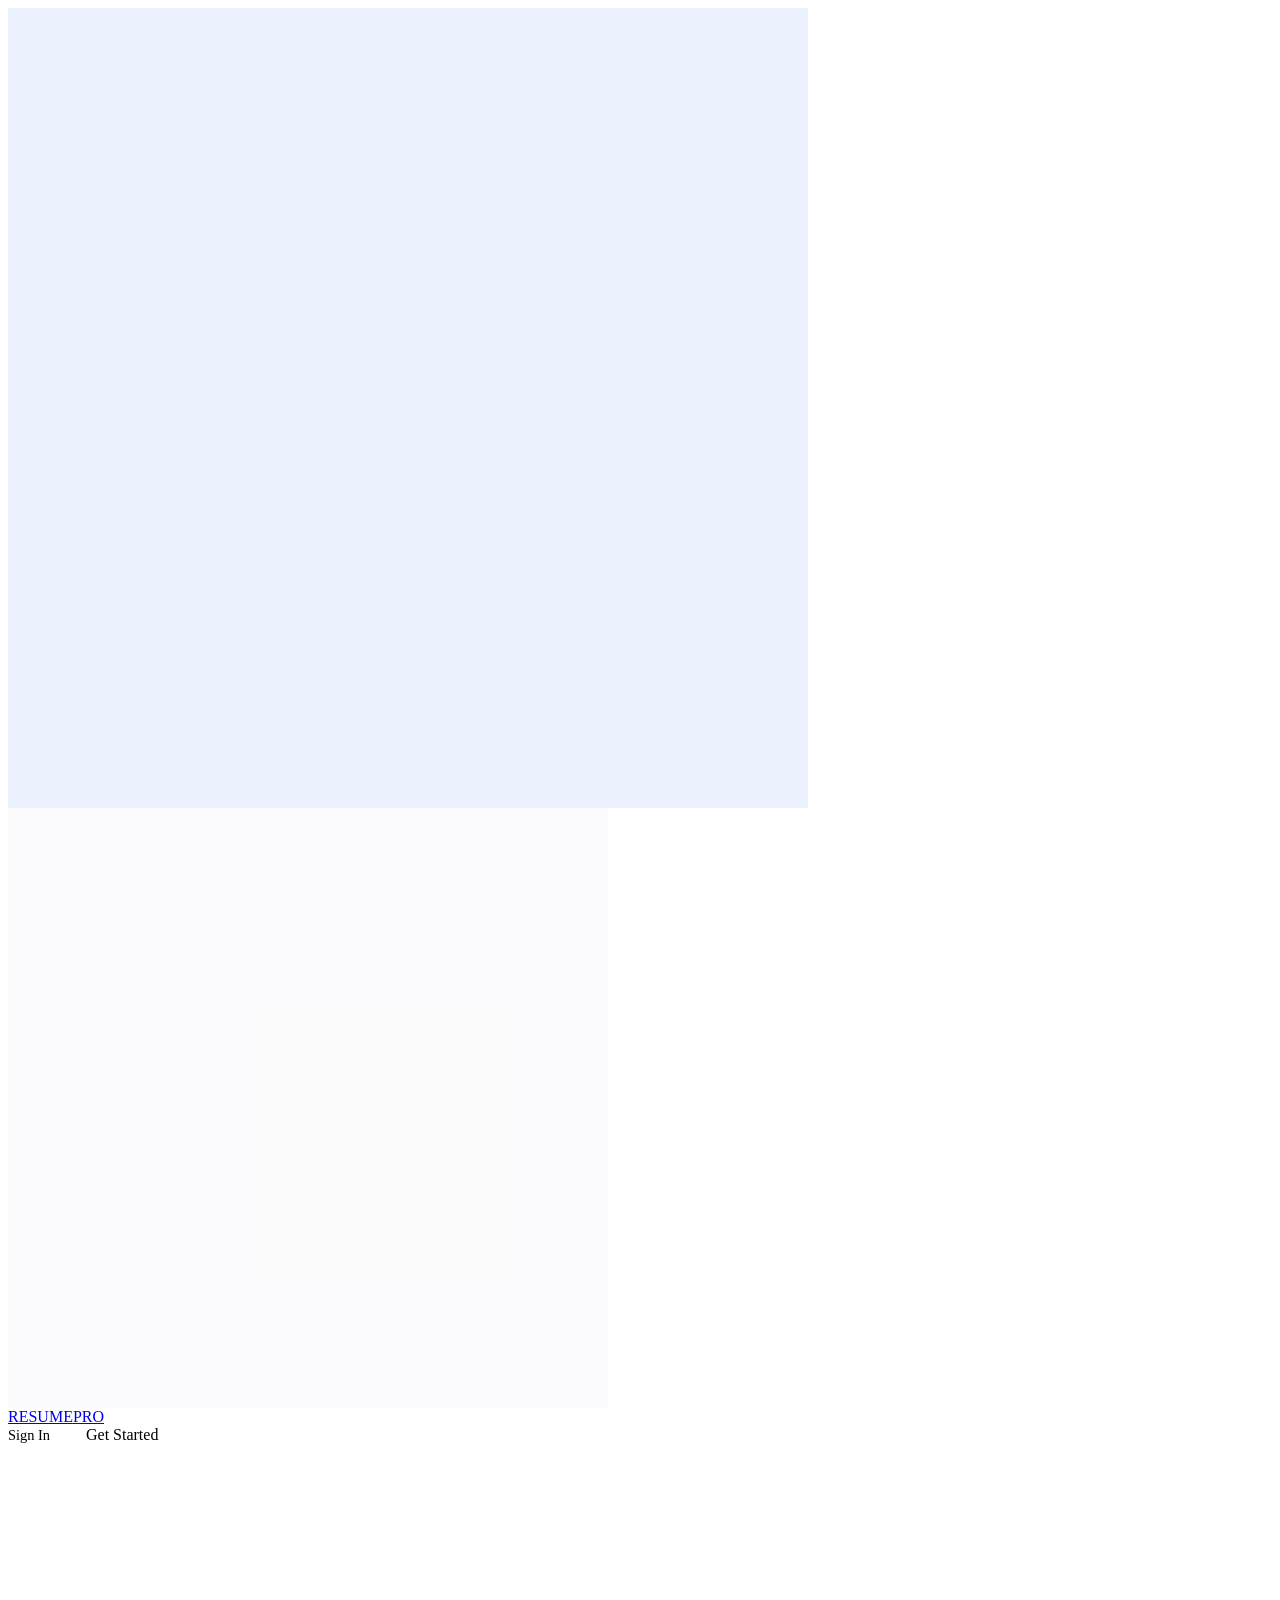
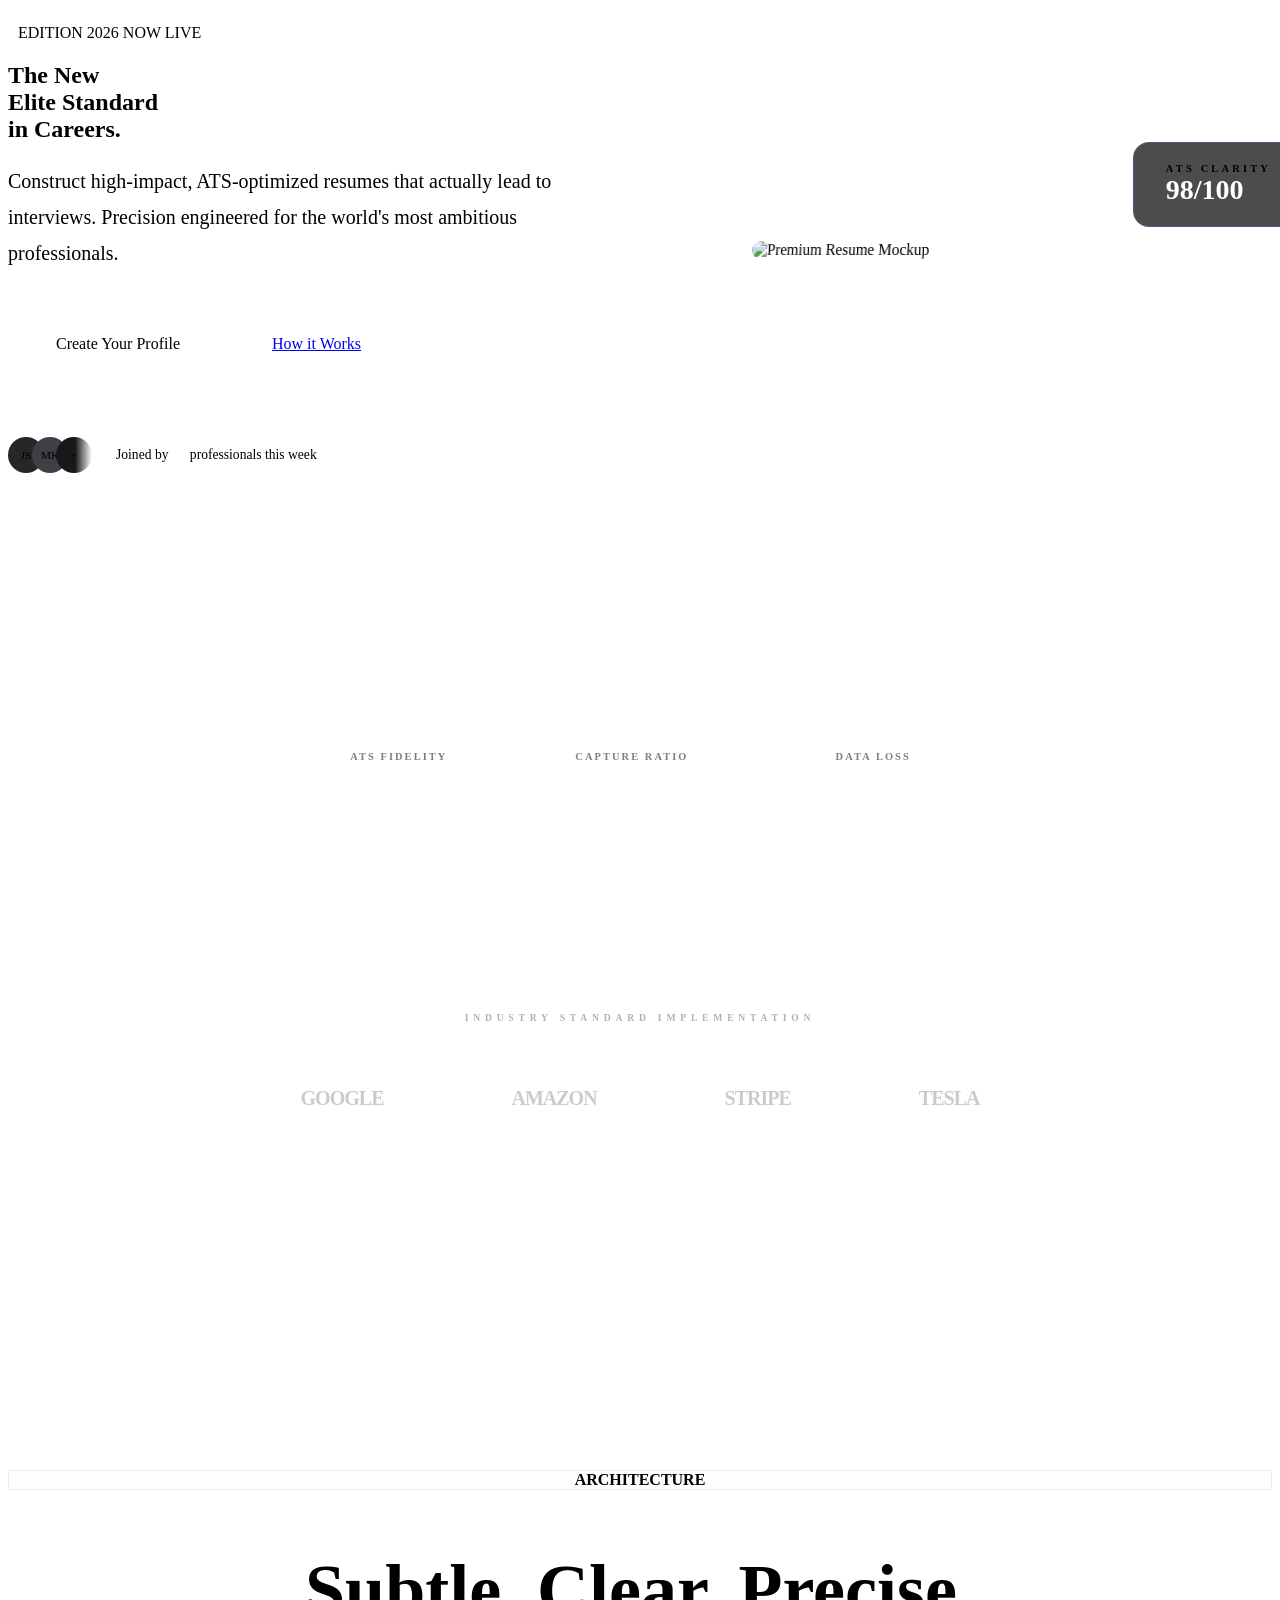
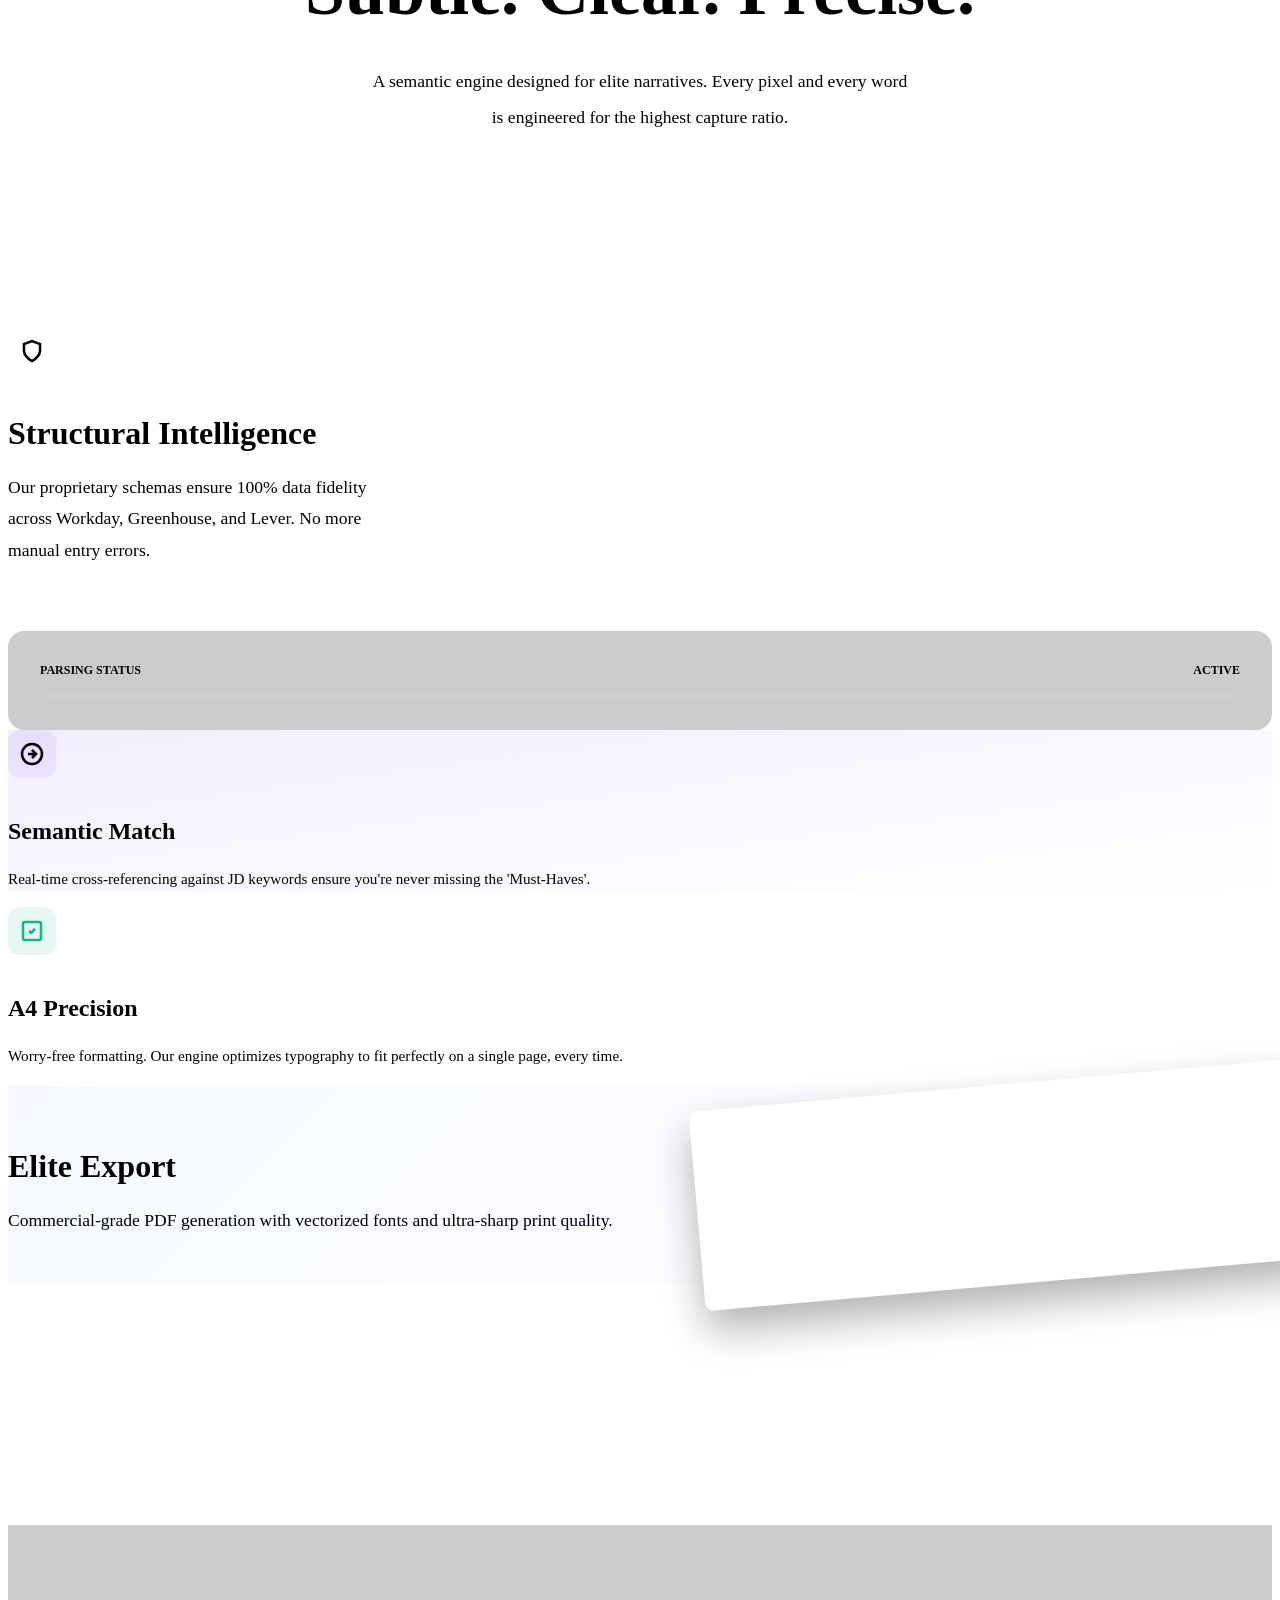
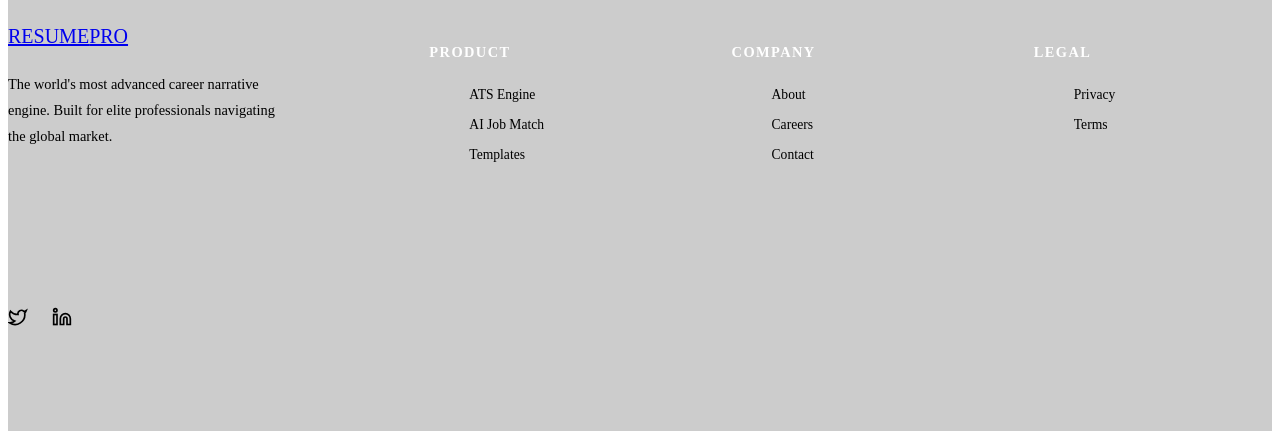
<file: target/classes/templates/index.html>
<!DOCTYPE html>
<html xmlns:th="http://www.thymeleaf.org">
<head>
    <title>ResumePRO | The New Standard for Career Narrative</title>
    <meta name="viewport" content="width=device-width, initial-scale=1.0">
    <link rel="stylesheet" th:href="@{/css/style.css}">
</head>
<body>
    <!-- Ultimate Subtlety Mesh -->
    <div class="mesh-glow">
        <div class="blob" style="width: 800px; height: 800px; background: rgba(59, 130, 246, 0.1); top: -20%; left: -10%;"></div>
        <div class="blob" style="width: 600px; height: 600px; background: rgba(148, 163, 184, 0.05); bottom: -10%; right: -10%;"></div>
    </div>

    <nav class="navbar glass">
        <div class="nav-content">
            <a href="/" class="logo">RESUME<span>PRO</span></a>
            <div class="nav-links">
                <a th:href="@{/login}" style="color: var(--text-secondary); text-decoration: none; font-size: 0.9rem; font-weight: 500; margin-right: 2rem; transition: color 0.2s;" onmouseover="this.style.color='white'" onmouseout="this.style.color='var(--text-secondary)'">Sign In</a>
                <a th:href="@{/signup}" class="btn btn-primary btn-sm">Get Started</a>
            </div>
        </div>
    </nav>

    <main>
        <!-- Hero Section -->
        <section class="container" style="padding-top: 180px; padding-bottom: 100px; display: grid; grid-template-columns: 1.1fr 0.9fr; gap: 6rem; align-items: center;">
            <div class="animate-fade-up">
                <div class="glass-pill">
                    <span style="display:inline-block; width: 6px; height: 6px; background: var(--primary); border-radius: 50%; box-shadow: 0 0 10px var(--primary);"></span>
                    EDITION 2026 NOW LIVE
                </div>
                <h1 class="display-text">The New <br><span class="gradient-text">Elite Standard</span> <br>in Careers.</h1>
                <p style="color: var(--text-secondary); font-size: 1.25rem; max-width: 580px; margin-bottom: 4rem; line-height: 1.8; font-weight: 400;">
                    Construct high-impact, ATS-optimized resumes that actually lead to interviews. Precision engineered for the world's most ambitious professionals.
                </p>
                <div class="hero-buttons">
                    <a th:href="@{/signup}" class="btn btn-primary" style="padding: 1.25rem 3rem; font-size: 1rem; border-radius: 12px;">Create Your Profile</a>
                    <a href="#features" class="btn btn-secondary" style="padding: 1.25rem 2.5rem; border-radius: 12px; background: rgba(255,255,255,0.03);">How it Works</a>
                </div>
                
                <div style="margin-top: 5rem; display: flex; align-items: center; gap: 1.5rem;">
                    <div style="display: flex; -webkit-mask-image: linear-gradient(to right, black 80%, transparent); mask-image: linear-gradient(to right, black 80%, transparent);">
                        <!-- Avatar Stack -->
                        <div style="width: 36px; height: 36px; border-radius: 50%; background: #27272a; border: 2px solid var(--bg-dark); display: flex; align-items: center; justify-content: center; font-size: 0.7rem;">JS</div>
                        <div style="width: 36px; height: 36px; border-radius: 50%; background: #3f3f46; border: 2px solid var(--bg-dark); margin-left: -12px; display: flex; align-items: center; justify-content: center; font-size: 0.7rem;">MK</div>
                        <div style="width: 36px; height: 36px; border-radius: 50%; background: #18181b; border: 2px solid var(--bg-dark); margin-left: -12px; display: flex; align-items: center; justify-content: center; font-size: 0.7rem;">+</div>
                    </div>
                    <p style="font-size: 0.85rem; color: var(--text-secondary); font-weight: 500;">Joined by <span style="color: white; font-weight: 700;">2+</span> professionals this week</p>
                </div>
            </div>

            <div style="flex: 1; position: relative; perspective: 2000px;">
                <img th:src="@{/images/hero-mockup-v1.png}" alt="Premium Resume Mockup" class="animate-float" style="width: 100%; border-radius: 24px; box-shadow: 0 40px 100px -40px rgba(0,0,0,0.8); transform: rotateY(-15deg) rotateX(10deg); filter: contrast(1.1) brightness(0.95);">
                
                <!-- Floating Badge (High Contrast) -->
                <div class="glass animate-fade-up" style="position: absolute; bottom: 2rem; right: -2rem; padding: 1.25rem 2rem; border-radius: 16px; border: 1px solid rgba(59, 130, 246, 0.3); background: rgba(0, 0, 0, 0.7); backdrop-filter: blur(20px);">
                    <div style="font-size: 0.65rem; color: var(--primary); font-weight: 800; text-transform: uppercase; letter-spacing: 0.2rem;">ATS CLARITY</div>
                    <div style="font-size: 1.75rem; font-weight: 900; color: #fff; font-family: 'Outfit';">98/100</div>
                </div>
            </div>
        </section>

        <!-- High-Impact Statement -->
        <section style="padding: 120px 0; text-align: center;">
            <div class="container" style="display: flex; justify-content: center; gap: 8rem; opacity: 0.5;">
                <div style="text-align: center;">
                    <div style="font-family: 'Outfit'; font-weight: 800; font-size: 2.5rem; color: #fff;">98%</div>
                    <div style="font-size: 0.65rem; color: var(--text-secondary); margin-top: 0.5rem; letter-spacing: 0.2em; font-weight: 800;">ATS FIDELITY</div>
                </div>
                <div style="text-align: center;">
                    <div style="font-family: 'Outfit'; font-weight: 800; font-size: 2.5rem; color: #fff;">10X</div>
                    <div style="font-size: 0.65rem; color: var(--text-secondary); margin-top: 0.5rem; letter-spacing: 0.2em; font-weight: 800;">CAPTURE RATIO</div>
                </div>
                <div style="text-align: center;">
                    <div style="font-family: 'Outfit'; font-weight: 800; font-size: 2.5rem; color: #fff;">ZERO</div>
                    <div style="font-size: 0.65rem; color: var(--text-secondary); margin-top: 0.5rem; letter-spacing: 0.2em; font-weight: 800;">DATA LOSS</div>
                </div>
            </div>
        </section>

        <!-- Brand Trust Bar -->
        <section style="padding: 120px 0; overflow: hidden;">
            <div class="container" style="display: flex; flex-direction: column; align-items: center;">
                <p style="font-size: 0.6rem; color: var(--text-secondary); text-transform: uppercase; letter-spacing: 0.5em; margin-bottom: 4rem; font-weight: 800; opacity: 0.3;">Industry Standard Implementation</p>
                <div style="display: flex; gap: 8rem; align-items: center; justify-content: center; opacity: 0.2; filter: grayscale(1);">
                    <div style="font-family: 'Outfit'; font-size: 1.25rem; font-weight: 800; letter-spacing: -0.05em;">GOOGLE</div>
                    <div style="font-family: 'Outfit'; font-size: 1.25rem; font-weight: 800; letter-spacing: -0.05em;">AMAZON</div>
                    <div style="font-family: 'Outfit'; font-size: 1.25rem; font-weight: 800; letter-spacing: -0.05em;">STRIPE</div>
                    <div style="font-family: 'Outfit'; font-size: 1.25rem; font-weight: 800; letter-spacing: -0.05em;">TESLA</div>
                </div>
            </div>
        </section>

        <!-- Bento Specs Section -->
        <section id="features" class="container" style="padding: 240px 0;">
            <div style="text-align: center; margin-bottom: 12rem;">
                <div class="glass-pill" style="margin-bottom: 2rem; background: rgba(59, 130, 246, 0.02); color: var(--primary); font-weight: 800; border: 1px solid rgba(59, 130, 246, 0.1);">ARCHITECTURE</div>
                <h2 style="font-family: 'Outfit'; font-size: 4.5rem; margin-bottom: 2rem; font-weight: 800;">Subtle. Clear. Precise.</h2>
                <p style="color: var(--text-secondary); font-size: 1.1rem; max-width: 550px; margin: 0 auto; line-height: 2;">A semantic engine designed for elite narratives. Every pixel and every word is engineered for the highest capture ratio.</p>
            </div>
            
            <div class="bento-grid">
                <!-- Large Item 1 -->
                <div class="bento-item" style="grid-column: span 8; grid-row: span 2;">
                    <div style="width: 48px; height: 48px; background: var(--primary-glow); border-radius: 12px; display: flex; align-items: center; justify-content: center; margin-bottom: 2.5rem; color: var(--primary);">
                        <svg width="24" height="24" viewBox="0 0 24 24" fill="none" stroke="currentColor" stroke-width="2.5"><path d="M12 22s8-4 8-10V5l-8-3-8 3v7c0 6 8 10 8 10z"/></svg>
                    </div>
                    <h3 style="font-family: 'Outfit'; font-size: 2rem; margin-bottom: 1.25rem; font-weight: 800;">Structural Intelligence</h3>
                    <p style="color: var(--text-secondary); line-height: 1.8; font-size: 1.1rem; max-width: 400px;">Our proprietary schemas ensure 100% data fidelity across Workday, Greenhouse, and Lever. No more manual entry errors.</p>
                    <div style="margin-top: 4rem; padding: 2rem; background: rgba(0,0,0,0.2); border-radius: 16px; border: 1px solid var(--border-light);">
                        <div style="display: flex; justify-content: space-between; margin-bottom: 1rem;">
                            <span style="font-size: 0.75rem; color: var(--text-secondary); font-weight: 600;">PARSING STATUS</span>
                            <span style="font-size: 0.75rem; color: var(--success); font-weight: 700;">ACTIVE</span>
                        </div>
                        <div style="height: 4px; background: rgba(255,255,255,0.05); border-radius: 2px;">
                            <div style="width: 100%; height: 100%; background: var(--success); box-shadow: 0 0 10px var(--success);"></div>
                        </div>
                    </div>
                </div>

                <!-- Small Item 1 -->
                <div class="bento-item" style="grid-column: span 4; grid-row: span 2; background: linear-gradient(to bottom right, rgba(139, 92, 246, 0.1), transparent);">
                    <div style="width: 48px; height: 48px; background: rgba(139, 92, 246, 0.1); border-radius: 12px; display: flex; align-items: center; justify-content: center; margin-bottom: 2.5rem; color: var(--accent);">
                        <svg width="24" height="24" viewBox="0 0 24 24" fill="none" stroke="currentColor" stroke-width="2.5"><circle cx="12" cy="12" r="10"/><path d="M12 8l4 4-4 4M8 12h7"/></svg>
                    </div>
                    <h3 style="font-family: 'Outfit'; font-size: 1.5rem; margin-bottom: 1.25rem; font-weight: 800;">Semantic Match</h3>
                    <p style="color: var(--text-secondary); line-height: 1.8; font-size: 0.95rem;">Real-time cross-referencing against JD keywords ensure you're never missing the 'Must-Haves'.</p>
                </div>

                <!-- Small Item 2 -->
                <div class="bento-item" style="grid-column: span 4; grid-row: span 2;">
                    <div style="width: 48px; height: 48px; background: rgba(16, 185, 129, 0.1); border-radius: 12px; display: flex; align-items: center; justify-content: center; margin-bottom: 2.5rem; color: #10b981;">
                        <svg width="24" height="24" viewBox="0 0 24 24" fill="none" stroke="currentColor" stroke-width="2.5"><rect x="3" y="3" width="18" height="18" rx="2"/><path d="M9 12l2 2 4-4"/></svg>
                    </div>
                    <h3 style="font-family: 'Outfit'; font-size: 1.5rem; margin-bottom: 1.25rem; font-weight: 800;">A4 Precision</h3>
                    <p style="color: var(--text-secondary); line-height: 1.8; font-size: 0.95rem;">Worry-free formatting. Our engine optimizes typography to fit perfectly on a single page, every time.</p>
                </div>

                <!-- Large Item 2 -->
                <div class="bento-item" style="grid-column: span 8; grid-row: span 2; background: linear-gradient(135deg, rgba(59, 130, 246, 0.05) 0%, transparent 100%);">
                   <div style="display: flex; gap: 3rem; align-items: center;">
                        <div style="flex: 1;">
                            <h3 style="font-family: 'Outfit'; font-size: 2rem; margin-bottom: 1.25rem; font-weight: 800;">Elite Export</h3>
                            <p style="color: var(--text-secondary); line-height: 1.8; font-size: 1.1rem;">Commercial-grade PDF generation with vectorized fonts and ultra-sharp print quality.</p>
                        </div>
                        <div style="flex: 1; position: relative;">
                            <div style="width: 100%; height: 200px; background: white; border-radius: 8px; box-shadow: 0 20px 40px rgba(0,0,0,0.3); transform: rotate(-5deg); margin-left: 2rem;"></div>
                            <div style="position: absolute; top: 20px; right: -20px; width: 40px; height: 40px; background: var(--primary); border-radius: 50%; display: flex; align-items: center; justify-content: center; color: white; box-shadow: 0 10px 20px var(--primary-glow);">
                                <svg width="20" height="20" viewBox="0 0 24 24" fill="none" stroke="currentColor" stroke-width="2.5"><path d="M21 15v4a2 2 0 0 1-2 2H5a2 2 0 0 1-2-2v-4M7 10l5 5 5-5M12 15V3"/></svg>
                            </div>
                        </div>
                   </div>
                </div>
            </div>
        </section>


        <!-- Footer -->
        <footer style="padding: 100px 0; background: rgba(0,0,0,0.2); border-top: 1px solid var(--border-light);">
            <div class="container" style="display: grid; grid-template-columns: 1.5fr 1fr 1fr 1fr; gap: 4rem;">
                <div>
                    <a href="/" class="logo" style="font-size: 1.25rem;">RESUME<span>PRO</span></a>
                    <p style="color: var(--text-secondary); font-size: 0.9rem; margin-top: 1.5rem; line-height: 1.8; max-width: 280px;">
                        The world's most advanced career narrative engine. Built for elite professionals navigating the global market.
                    </p>
                </div>
                <div>
                    <h4 style="font-family: 'Outfit'; font-size: 0.9rem; color: white; margin-bottom: 1.5rem; text-transform: uppercase; letter-spacing: 0.1em;">Product</h4>
                    <ul style="list-style: none; display: flex; flex-direction: column; gap: 0.75rem;">
                        <li><a href="#" style="color: var(--text-secondary); text-decoration: none; font-size: 0.85rem;">ATS Engine</a></li>
                        <li><a href="#" style="color: var(--text-secondary); text-decoration: none; font-size: 0.85rem;">AI Job Match</a></li>
                        <li><a href="#" style="color: var(--text-secondary); text-decoration: none; font-size: 0.85rem;">Templates</a></li>
                    </ul>
                </div>
                <div>
                    <h4 style="font-family: 'Outfit'; font-size: 0.9rem; color: white; margin-bottom: 1.5rem; text-transform: uppercase; letter-spacing: 0.1em;">Company</h4>
                    <ul style="list-style: none; display: flex; flex-direction: column; gap: 0.75rem;">
                        <li><a href="#" style="color: var(--text-secondary); text-decoration: none; font-size: 0.85rem;">About</a></li>
                        <li><a href="#" style="color: var(--text-secondary); text-decoration: none; font-size: 0.85rem;">Careers</a></li>
                        <li><a href="#" style="color: var(--text-secondary); text-decoration: none; font-size: 0.85rem;">Contact</a></li>
                    </ul>
                </div>
                <div>
                    <h4 style="font-family: 'Outfit'; font-size: 0.9rem; color: white; margin-bottom: 1.5rem; text-transform: uppercase; letter-spacing: 0.1em;">Legal</h4>
                    <ul style="list-style: none; display: flex; flex-direction: column; gap: 0.75rem;">
                        <li><a href="#" style="color: var(--text-secondary); text-decoration: none; font-size: 0.85rem;">Privacy</a></li>
                        <li><a href="#" style="color: var(--text-secondary); text-decoration: none; font-size: 0.85rem;">Terms</a></li>
                    </ul>
                </div>
            </div>
            <div class="container" style="margin-top: 6rem; padding-top: 2rem; border-top: 1px solid var(--border-light); display: flex; justify-content: space-between; align-items: center;">
                <div style="display: flex; gap: 1.5rem;">
                    <a href="#" style="color: var(--text-secondary);"><svg width="20" height="20" viewBox="0 0 24 24" fill="none" stroke="currentColor" stroke-width="2"><path d="M22 4s-.7 2.1-2 3.4c1.6 10-9.4 17.3-18 11.6 2.2.1 4.4-.6 6-2C3 15.5.5 9.6 3 5c2.2 2.6 5.6 4.1 9 4-.9-4.2 4-6.6 7-3.8 1.1 0 3-1.2 3-1.2z"/></svg></a>
                    <a href="#" style="color: var(--text-secondary);"><svg width="20" height="20" viewBox="0 0 24 24" fill="none" stroke="currentColor" stroke-width="2"><path d="M16 8a6 6 0 0 1 6 6v7h-4v-7a2 2 0 0 0-2-2 2 2 0 0 0-2 2v7h-4v-7a6 6 0 0 1 6-6z"/><rect x="2" y="9" width="4" height="12"/><circle cx="4" cy="4" r="2"/></svg></a>
                </div>
            </div>
        </footer>

    <style>
        @media (max-width: 1024px) {
            main section:first-of-type {
                grid-template-columns: 1fr;
                text-align: center;
                padding-top: 100px;
            }
            .display-text { font-size: 3.5rem; }
            main section p { margin: 1.5rem auto; }
            section [style*="justify-content: center"] { gap: 2rem !important; flex-wrap: wrap; }
        }

        .feature-spotlight {
            position: relative;
            overflow: hidden;
            background: rgba(24, 24, 27, 0.4);
        }

        .feature-spotlight::before {
            content: "";
            position: absolute;
            inset: 0;
            background: radial-gradient(800px circle at var(--x) var(--y), rgba(59, 130, 246, 0.1), transparent 40%);
            opacity: 0;
            transition: opacity 0.5s;
            pointer-events: none;
        }

        .feature-spotlight:hover::before {
            opacity: 1;
        }
    </style>

    <script>
        document.querySelectorAll('.bento-item').forEach(item => {
            item.addEventListener('mousemove', e => {
                const rect = item.getBoundingClientRect();
                const x = e.clientX - rect.left;
                const y = e.clientY - rect.top;
                item.style.setProperty('--mouse-x', `${x}px`);
                item.style.setProperty('--mouse-y', `${y}px`);
            });
        });
    </script>
</body>
</html>
</file>
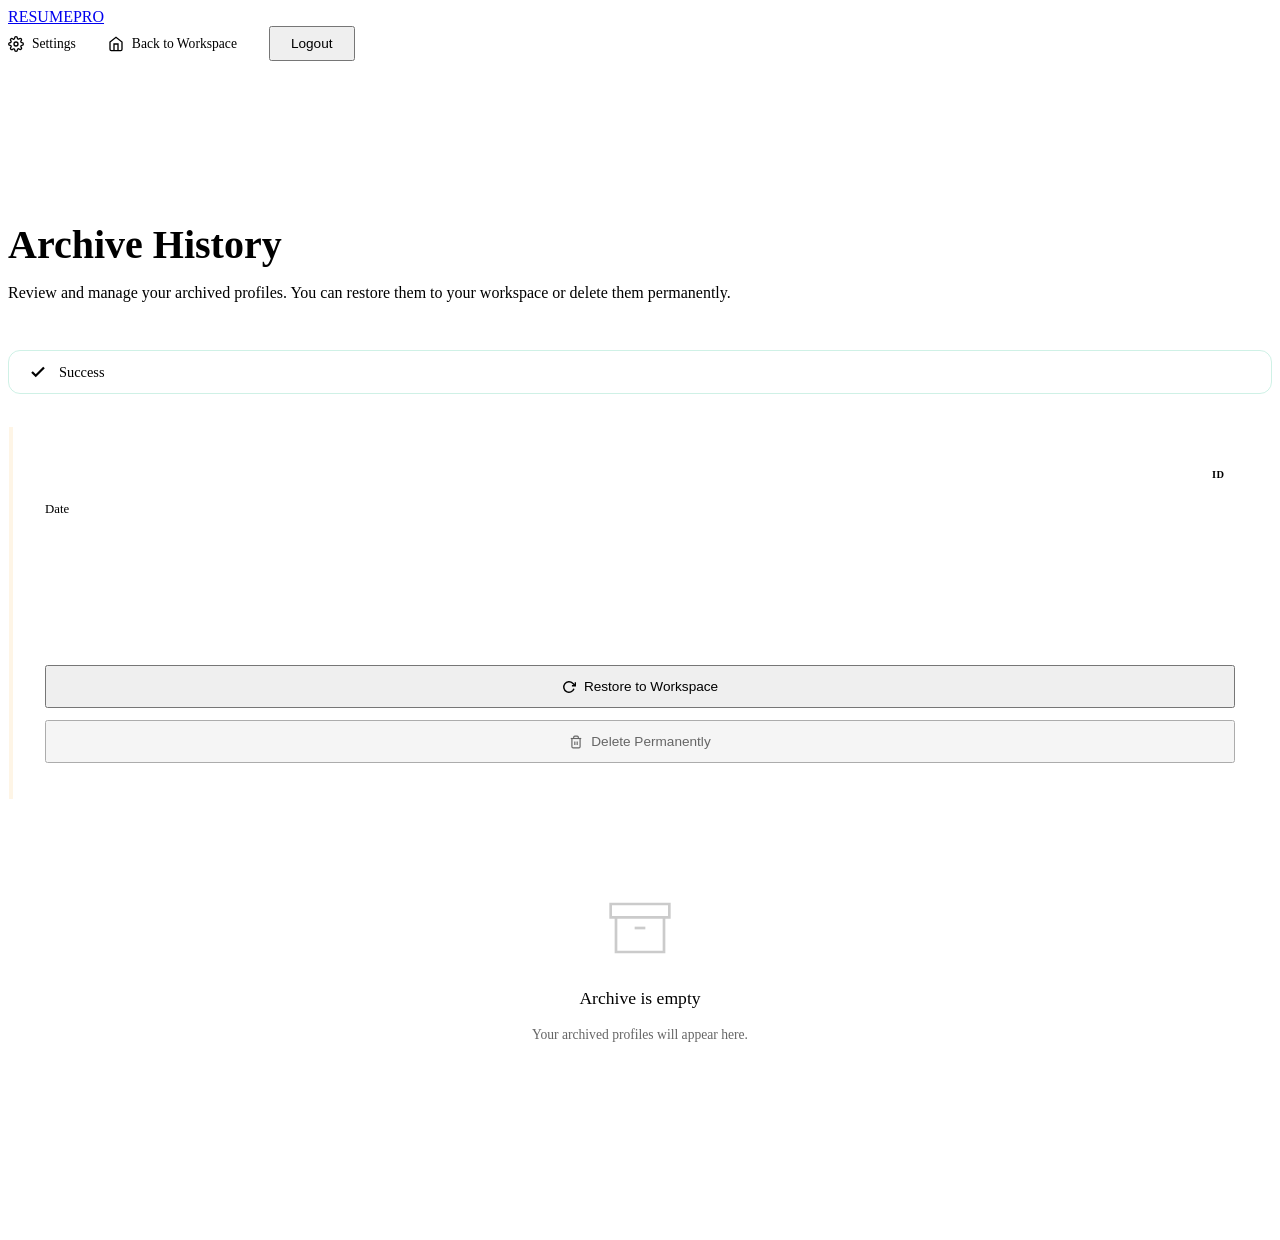
<file: target/classes/templates/archive.html>
<!DOCTYPE html>
<html xmlns:th="http://www.thymeleaf.org">
<head>
    <title>Archive History - ResumePRO</title>
    <meta name="viewport" content="width=device-width, initial-scale=1.0">
    <link rel="stylesheet" th:href="@{/css/style.css}">
</head>
<body class="bg-animate">
    <div class="dot-grid-bg"></div>
    <div class="glow-mesh" style="top: -20%; right: -10%; left: auto; width: 40%; height: 40%;"></div>

    <nav class="navbar glass">
        <div class="nav-content">
            <a href="/" class="logo">RESUME<span>PRO</span></a>
            <div style="display: flex; align-items: center; gap: 2rem;">
                <a href="/dashboard/settings" style="color: var(--text-secondary); text-decoration: none; font-size: 0.85rem; font-weight: 500; display: flex; align-items: center; gap: 0.5rem;">
                    <svg width="16" height="16" viewBox="0 0 24 24" fill="none" stroke="currentColor" stroke-width="2"><circle cx="12" cy="12" r="3"/><path d="M19.4 15a1.65 1.65 0 0 0 .33 1.82l.06.06a2 2 0 0 1 0 2.83 2 2 0 0 1-2.83 0l-.06-.06a1.65 1.65 0 0 0-1.82-.33 1.65 1.65 0 0 0-1 1.51V21a2 2 0 0 1-2 2 2 2 0 0 1-2-2v-.09A1.65 1.65 0 0 0 9 19.4a1.65 1.65 0 0 0-1.82.33l-.06.06a2 2 0 0 1-2.83 0 2 2 0 0 1 0-2.83l.06-.06a1.65 1.65 0 0 0 .33-1.82 1.65 1.65 0 0 0-1.51-1H3a2 2 0 0 1-2-2 2 2 0 0 1 2-2h.09A1.65 1.65 0 0 0 4.6 9a1.65 1.65 0 0 0-.33-1.82l-.06-.06a2 2 0 0 1 0-2.83 2 2 0 0 1 2.83 0l.06.06a1.65 1.65 0 0 0 1.82.33H9a1.65 1.65 0 0 0 1-1.51V3a2 2 0 0 1 2-2 2 2 0 0 1 2 2v.09a1.65 1.65 0 0 0 1 1.51 1.65 1.65 0 0 0 1.82-.33l.06-.06a2 2 0 0 1 2.83 0 2 2 0 0 1 0 2.83l-.06.06a1.65 1.65 0 0 0-.33 1.82V9a1.65 1.65 0 0 0 1.51 1H21a2 2 0 0 1 2 2 2 2 0 0 1-2 2h-.09a1.65 1.65 0 0 0-1.51 1z"/></svg>
                    Settings
                </a>
                <a href="/dashboard" style="color: var(--text-secondary); text-decoration: none; font-size: 0.85rem; font-weight: 500; display: flex; align-items: center; gap: 0.5rem;">
                    <svg width="16" height="16" viewBox="0 0 24 24" fill="none" stroke="currentColor" stroke-width="2"><path d="M3 9l9-7 9 7v11a2 2 0 0 1-2 2H5a2 2 0 0 1-2-2z"/><polyline points="9 22 9 12 15 12 15 22"/></svg>
                    Back to Workspace
                </a>
                <form th:action="@{/logout}" method="post" style="display: inline;">
                    <button type="submit" class="btn btn-secondary" style="padding: 0.5rem 1.25rem; font-size: 0.85rem;">Logout</button>
                </form>
            </div>
        </div>
    </nav>

    <main class="container" style="padding-bottom: 5rem; margin-top: 10rem;">
        <div class="animate-fade-up">
            <h1 style="font-size: 2.5rem; font-family: 'Outfit'; margin-bottom: 1rem;">Archive History</h1>
            <p style="color: var(--text-secondary); margin-bottom: 3rem;">Review and manage your archived profiles. You can restore them to your workspace or delete them permanently.</p>
        </div>

        <div th:if="${success}" class="animate-fade-up" style="margin-bottom: 2rem;">
            <div class="badge badge-success" style="padding: 0.75rem 1.25rem; display: flex; align-items: center; gap: 0.75rem; border: 1px solid rgba(16, 185, 129, 0.2); border-radius: 12px; font-size: 0.9rem;">
                <svg width="18" height="18" viewBox="0 0 24 24" fill="none" stroke="currentColor" stroke-width="3"><polyline points="20 6 9 17 4 12"/></svg>
                <span th:text="${success}">Success</span>
            </div>
        </div>

        <div class="dashboard-grid animate-fade-up">
            <div th:each="resume : ${archivedResumes}" class="glass-card animate-fade-up" style="padding: 2.25rem; display: flex; flex-direction: column; justify-content: space-between; min-height: 300px; position: relative; overflow: hidden; border: 1px solid rgba(255,255,255,0.03);">
                <div style="position: absolute; top: 0; left: 0; width: 4px; height: 100%; background: #f59e0b; opacity: 0.1;"></div>
                
                <div>
                    <div style="display: flex; justify-content: space-between; align-items: flex-start; margin-bottom: 0.75rem;">
                        <div style="font-family: 'Outfit'; font-weight: 800; font-size: 1.4rem; color: #fff; line-height: 1.2;" th:text="${resume.title}">Resume</div>
                        <div style="font-size: 0.65rem; color: var(--text-secondary); font-weight: 800; padding: 0.35rem 0.65rem; background: rgba(255,255,255,0.03); border-radius: 6px; letter-spacing: 0.05em;" th:text="'ID: ' + ${resume.id}">ID</div>
                    </div>
                    <div style="color: var(--text-secondary); font-size: 0.8rem; font-weight: 500;" th:text="'Archived ' + ${#temporals.format(resume.updatedAt, 'MMM dd, HH:mm')}">Date</div>
                </div>
                
                <div style="display: flex; flex-direction: column; gap: 0.75rem; margin-top: 2rem;">
                    <form th:action="@{/dashboard/unarchive/{id}(id=${resume.id})}" method="post" style="width: 100%;">
                        <button type="submit" class="btn btn-primary" style="width: 100%; padding: 0.75rem; font-size: 0.85rem; display: flex; align-items: center; justify-content: center; gap: 0.5rem;">
                            <svg width="14" height="14" viewBox="0 0 24 24" fill="none" stroke="currentColor" stroke-width="2.5"><polyline points="23 4 23 10 17 10"/><path d="M20.49 15a9 9 0 1 1-2.12-9.36L23 10"/></svg>
                            Restore to Workspace
                        </button>
                    </form>
                    <form th:action="@{/dashboard/delete/{id}(id=${resume.id})}" method="post" style="width: 100%;" onsubmit="return confirm('Permanently delete this profile? This action cannot be undone.');">
                        <button type="submit" class="btn btn-secondary" style="width: 100%; padding: 0.75rem; font-size: 0.85rem; opacity: 0.6; display: flex; align-items: center; justify-content: center; gap: 0.5rem;">
                            <svg width="14" height="14" viewBox="0 0 24 24" fill="none" stroke="currentColor" stroke-width="2"><path d="M3 6h18"/><path d="M19 6v14a2 2 0 0 1-2 2H7a2 2 0 0 1-2-2V6m3 0V4a2 2 0 0 1 2-2h4a2 2 0 0 1 2 2v2"/><line x1="10" y1="11" x2="10" y2="17"/><line x1="14" y1="11" x2="14" y2="17"/></svg>
                            Delete Permanently
                        </button>
                    </form>
                </div>
            </div>
        </div>

        <div th:if="${#lists.isEmpty(archivedResumes)}" style="text-align: center; padding: 6rem; color: var(--text-secondary);">
            <div style="margin-bottom: 1.5rem; opacity: 0.2;">
                <svg width="64" height="64" viewBox="0 0 24 24" fill="none" stroke="currentColor" stroke-width="1"><path d="M21 8v13H3V8"/><path d="M1 3h22v5H1z"/><line x1="10" y1="12" x2="14" y2="12"/></svg>
            </div>
            <p style="font-size: 1.1rem; font-family: 'Outfit'; font-weight: 500;">Archive is empty</p>
            <p style="font-size: 0.85rem; margin-top: 0.5rem; opacity: 0.6;">Your archived profiles will appear here.</p>
        </div>
    </main>
</body>
</html>
</file>
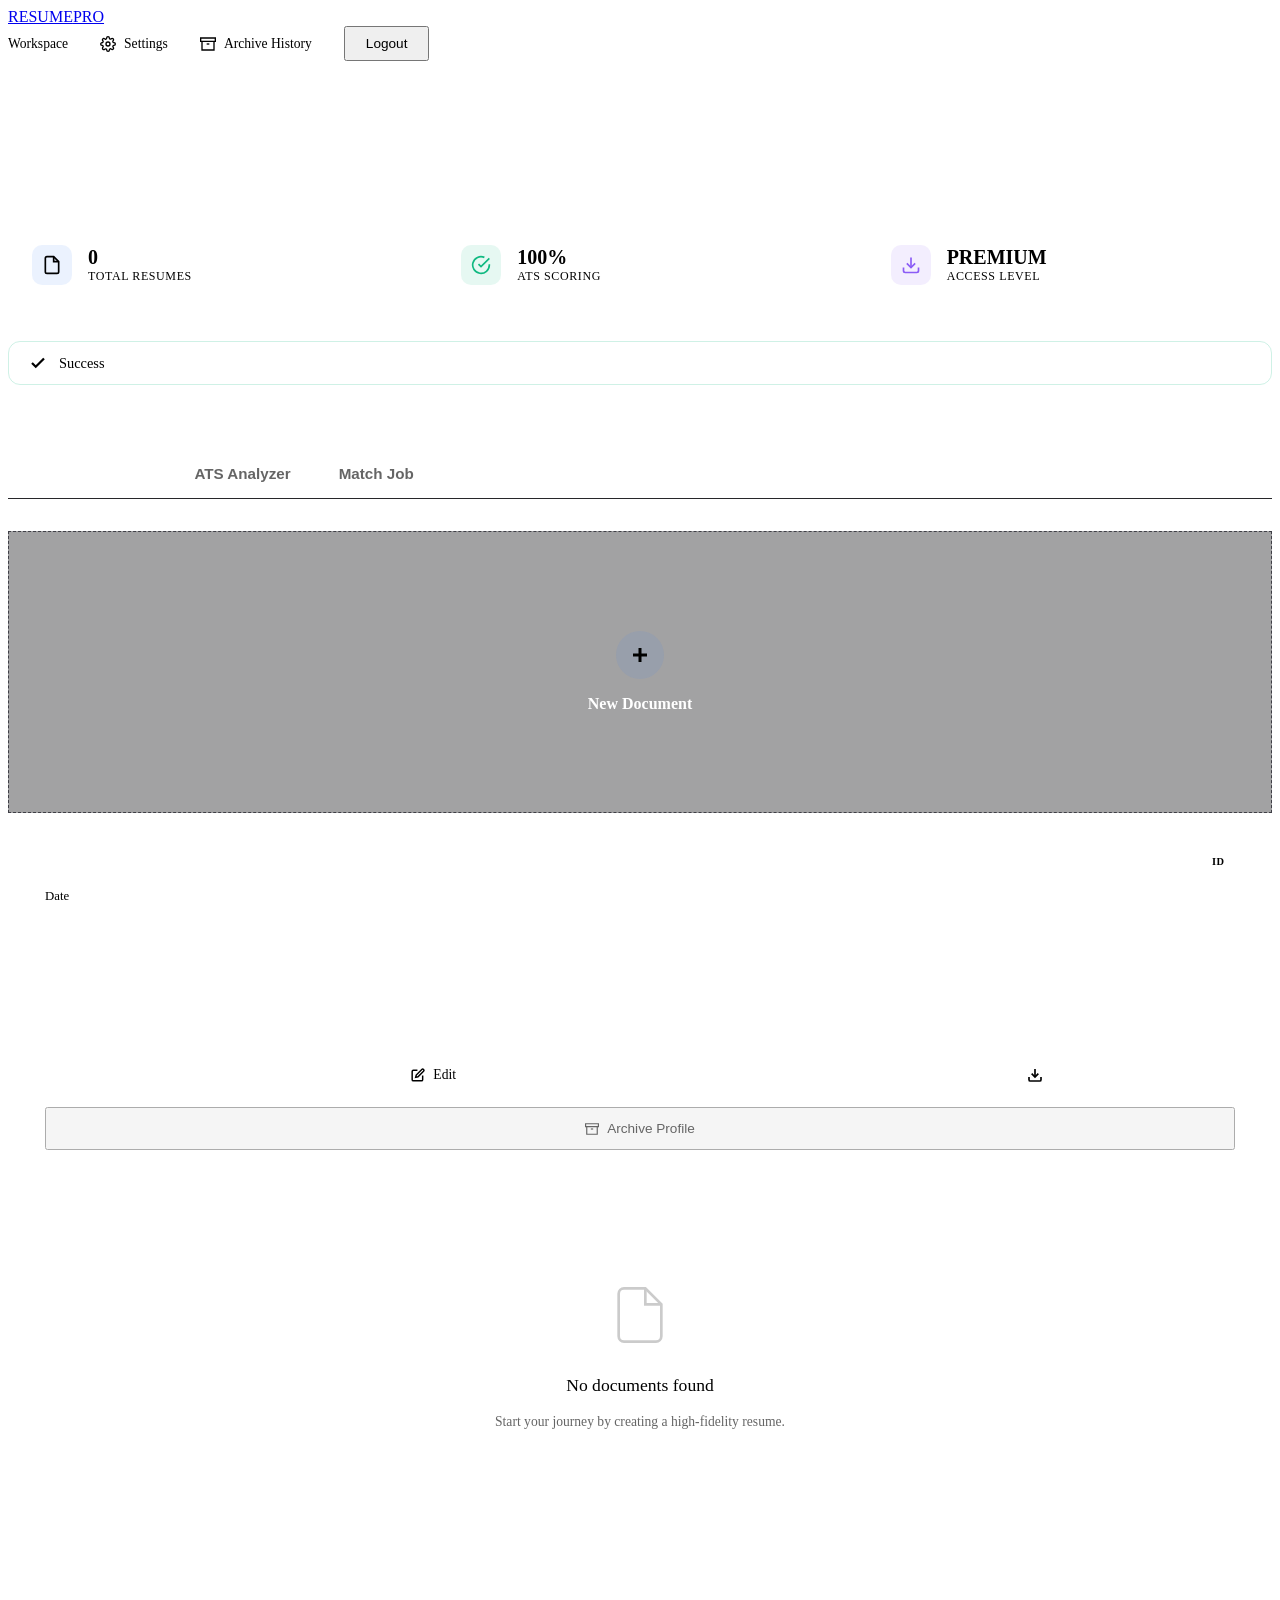
<file: target/classes/templates/dashboard.html>
<!DOCTYPE html>
<html xmlns:th="http://www.thymeleaf.org">
<head>
    <title>Workspace - ResumePRO</title>
    <meta name="viewport" content="width=device-width, initial-scale=1.0">
    <link rel="stylesheet" th:href="@{/css/style.css}">
    <style>
        .tab-btn {
            background: none;
            border: none;
            color: var(--text-secondary);
            padding: 1rem 0;
            font-size: 0.95rem;
            font-weight: 600;
            cursor: pointer;
            position: relative;
            transition: all 0.2s;
            opacity: 0.6;
        }
        .tab-btn:hover { color: white; opacity: 1; }
        .tab-btn.active { color: white; opacity: 1; }
        .tab-btn.active::after {
            content: "";
            position: absolute;
            bottom: -1px;
            left: 0;
            right: 0;
            height: 2px;
            background: var(--primary);
        }
        .keyword-tag {
            padding: 0.35rem 0.75rem;
            border-radius: 6px;
            font-size: 0.8rem;
            background: rgba(255,255,255,0.03);
            border: 1px solid rgba(255,255,255,0.05);
            font-weight: 500;
        }
        .tab-content { display: none; }
        .tab-content.active { display: block; }
    </style>
</head>
<body class="bg-animate">
    <div class="dot-grid-bg"></div>
    <div class="glow-mesh" style="top: -20%; right: -10%; left: auto; width: 40%; height: 40%;"></div>

    <nav class="navbar glass">
        <div class="nav-content">
            <a href="/" class="logo">RESUME<span>PRO</span></a>
            <div style="display: flex; align-items: center; gap: 2rem;">
                <span style="color: var(--text-secondary); font-size: 0.85rem; font-weight: 500;">Workspace</span>
                <a href="/dashboard/settings" style="color: var(--text-secondary); text-decoration: none; font-size: 0.85rem; font-weight: 500; display: flex; align-items: center; gap: 0.5rem;">
                    <svg width="16" height="16" viewBox="0 0 24 24" fill="none" stroke="currentColor" stroke-width="2"><circle cx="12" cy="12" r="3"/><path d="M19.4 15a1.65 1.65 0 0 0 .33 1.82l.06.06a2 2 0 0 1 0 2.83 2 2 0 0 1-2.83 0l-.06-.06a1.65 1.65 0 0 0-1.82-.33 1.65 1.65 0 0 0-1 1.51V21a2 2 0 0 1-2 2 2 2 0 0 1-2-2v-.09A1.65 1.65 0 0 0 9 19.4a1.65 1.65 0 0 0-1.82.33l-.06.06a2 2 0 0 1-2.83 0 2 2 0 0 1 0-2.83l.06-.06a1.65 1.65 0 0 0 .33-1.82 1.65 1.65 0 0 0-1.51-1H3a2 2 0 0 1-2-2 2 2 0 0 1 2-2h.09A1.65 1.65 0 0 0 4.6 9a1.65 1.65 0 0 0-.33-1.82l-.06-.06a2 2 0 0 1 0-2.83 2 2 0 0 1 2.83 0l.06.06a1.65 1.65 0 0 0 1.82.33H9a1.65 1.65 0 0 0 1-1.51V3a2 2 0 0 1 2-2 2 2 0 0 1 2 2v.09a1.65 1.65 0 0 0 1 1.51 1.65 1.65 0 0 0 1.82-.33l.06-.06a2 2 0 0 1 2.83 0 2 2 0 0 1 0 2.83l-.06.06a1.65 1.65 0 0 0-.33 1.82V9a1.65 1.65 0 0 0 1.51 1H21a2 2 0 0 1 2 2 2 2 0 0 1-2 2h-.09a1.65 1.65 0 0 0-1.51 1z"/></svg>
                    Settings
                </a>
                <a href="/dashboard/archive" style="color: var(--text-secondary); text-decoration: none; font-size: 0.85rem; font-weight: 500; display: flex; align-items: center; gap: 0.5rem;">
                    <svg width="16" height="16" viewBox="0 0 24 24" fill="none" stroke="currentColor" stroke-width="2"><path d="M21 8v13H3V8"/><path d="M1 3h22v5H1z"/><line x1="10" y1="12" x2="14" y2="12"/></svg>
                    Archive History
                </a>
                <form th:action="@{/logout}" method="post" style="display: inline;">
                    <button type="submit" class="btn btn-secondary" style="padding: 0.5rem 1.25rem; font-size: 0.85rem;">Logout</button>
                </form>
            </div>
        </div>
    </nav>

    <main class="container" style="padding-bottom: 5rem;">
        <!-- Quick Stats Bar -->
        <div class="animate-fade-up" style="display: grid; grid-template-columns: repeat(3, 1fr); gap: 1.5rem; margin-top: 10rem;">
            <div class="glass-card" style="padding: 1.5rem; display: flex; align-items: center; gap: 1rem;">
                <div style="width: 40px; height: 40px; background: rgba(59, 130, 246, 0.1); border-radius: 10px; display: flex; align-items: center; justify-content: center; color: var(--primary);">
                    <svg width="20" height="20" viewBox="0 0 24 24" fill="none" stroke="currentColor" stroke-width="2"><path d="M14 2H6a2 2 0 0 0-2 2v16a2 2 0 0 0 2 2h12a2 2 0 0 0 2-2V8z"/><polyline points="14 2 14 8 20 8"/></svg>
                </div>
                <div>
                    <div style="font-size: 1.25rem; font-weight: 800; font-family: 'Outfit';" th:text="${resumes.size()}">0</div>
                    <div style="color: var(--text-secondary); font-size: 0.75rem; text-transform: uppercase; letter-spacing: 0.05em;">Total Resumes</div>
                </div>
            </div>
            <div class="glass-card" style="padding: 1.5rem; display: flex; align-items: center; gap: 1rem;">
                <div style="width: 40px; height: 40px; background: rgba(16, 185, 129, 0.1); border-radius: 10px; display: flex; align-items: center; justify-content: center; color: #10b981;">
                    <svg width="20" height="20" viewBox="0 0 24 24" fill="none" stroke="currentColor" stroke-width="2"><path d="M22 11.08V12a10 10 0 1 1-5.93-9.14"/><polyline points="22 4 12 14.01 9 11.01"/></svg>
                </div>
                <div>
                    <div style="font-size: 1.25rem; font-weight: 800; font-family: 'Outfit';">100%</div>
                    <div style="color: var(--text-secondary); font-size: 0.75rem; text-transform: uppercase; letter-spacing: 0.05em;">ATS Scoring</div>
                </div>
            </div>
            <div class="glass-card" style="padding: 1.5rem; display: flex; align-items: center; gap: 1rem;">
                <div style="width: 40px; height: 40px; background: rgba(139, 92, 246, 0.1); border-radius: 10px; display: flex; align-items: center; justify-content: center; color: #8b5cf6;">
                    <svg width="20" height="20" viewBox="0 0 24 24" fill="none" stroke="currentColor" stroke-width="2"><path d="M21 15v4a2 2 0 0 1-2 2H5a2 2 0 0 1-2-2v-4"/><polyline points="7 10 12 15 17 10"/><line x1="12" y1="15" x2="12" y2="3"/></svg>
                </div>
                <div>
                    <div style="font-size: 1.25rem; font-weight: 800; font-family: 'Outfit';">PREMIUM</div>
                    <div style="color: var(--text-secondary); font-size: 0.75rem; text-transform: uppercase; letter-spacing: 0.05em;">Access Level</div>
                </div>
            </div>
        </div>

        <div th:if="${success}" class="animate-fade-up" style="margin-top: 2rem;">
            <div class="badge badge-success" style="padding: 0.75rem 1.25rem; display: flex; align-items: center; gap: 0.75rem; border: 1px solid rgba(16, 185, 129, 0.2); border-radius: 12px; font-size: 0.9rem;">
                <svg width="18" height="18" viewBox="0 0 24 24" fill="none" stroke="currentColor" stroke-width="3"><polyline points="20 6 9 17 4 12"/></svg>
                <span th:text="${success}">Success</span>
            </div>
        </div>

        <!-- Hub Navigation -->
        <div class="animate-fade-up" style="margin: 4rem 0 2rem 0; border-bottom: 1px solid #27272a; display: flex; gap: 3rem;">
            <button class="tab-btn active" onclick="switchTab('resumes')">Documents Library</button>
            <button class="tab-btn" onclick="switchTab('ats')">ATS Analyzer</button>
            <button class="tab-btn" onclick="switchTab('match')">Match Job</button>
        </div>

        <!-- Documents Library Section -->
        <div id="tab-resumes" class="tab-content active">
            <div class="dashboard-grid animate-fade-up">
                <a th:href="@{/dashboard/new}" class="glass-card" style="display: flex; flex-direction: column; align-items: center; justify-content: center; text-decoration: none; border: 1px dashed #3f3f46; background: rgba(24, 24, 27, 0.4); min-height: 280px; transition: transform 0.3s cubic-bezier(0.19, 1, 0.22, 1);">
                    <div style="width: 48px; height: 48px; background: rgba(59, 130, 246, 0.1); border-radius: 50%; display: flex; align-items: center; justify-content: center; color: var(--primary); margin-bottom: 1rem;">
                        <svg width="24" height="24" viewBox="0 0 24 24" fill="none" stroke="currentColor" stroke-width="3"><line x1="12" y1="5" x2="12" y2="19"/><line x1="5" y1="12" x2="19" y2="12"/></svg>
                    </div>
                    <span style="font-family: 'Outfit'; font-weight: 700; color: white;">New Document</span>
                </a>

                <div th:each="resume : ${resumes}" class="glass-card animate-fade-up" style="padding: 2.25rem; display: flex; flex-direction: column; justify-content: space-between; min-height: 300px; position: relative; overflow: hidden; border: 1px solid rgba(255,255,255,0.03);">
                    <div style="position: absolute; top: 0; left: 0; width: 4px; height: 100%; background: var(--primary); opacity: 0.1;"></div>
                    
                    <div>
                        <div style="display: flex; justify-content: space-between; align-items: flex-start; margin-bottom: 0.75rem;">
                            <div style="font-family: 'Outfit'; font-weight: 800; font-size: 1.4rem; color: #fff; line-height: 1.2;" th:text="${resume.title}">Resume</div>
                            <div style="font-size: 0.65rem; color: var(--text-secondary); font-weight: 800; padding: 0.35rem 0.65rem; background: rgba(255,255,255,0.03); border-radius: 6px; letter-spacing: 0.05em;" th:text="'ID: ' + ${resume.id}">ID</div>
                        </div>
                        <div style="color: var(--text-secondary); font-size: 0.8rem; font-weight: 500;" th:text="'Last synchronized ' + ${#temporals.format(resume.updatedAt, 'MMM dd, HH:mm')}">Date</div>
                    </div>
                    
                    <div style="display: flex; flex-direction: column; gap: 0.75rem; margin-top: 2rem;">
                        <div style="display: flex; gap: 0.75rem;">
                            <a th:href="@{/dashboard/edit/{id}(id=${resume.id})}" class="btn btn-primary" style="flex: 2; text-align: center; padding: 0.75rem; font-size: 0.85rem; display: flex; align-items: center; justify-content: center; gap: 0.5rem;">
                                <svg width="14" height="14" viewBox="0 0 24 24" fill="none" stroke="currentColor" stroke-width="2.5"><path d="M11 4H4a2 2 0 0 0-2 2v14a2 2 0 0 0 2 2h14a2 2 0 0 0 2-2v-7"/><path d="M18.5 2.5a2.121 2.121 0 0 1 3 3L12 15l-4 1 1-4 9.5-9.5z"/></svg>
                                Edit
                            </a>
                            <a th:href="@{/dashboard/download/{id}(id=${resume.id})}" class="btn btn-outline" style="flex: 1; text-align: center; padding: 0.75rem; font-size: 0.85rem; display: flex; align-items: center; justify-content: center; border-color: rgba(255,255,255,0.08); background: rgba(255,255,255,0.02);">
                                <svg width="16" height="16" viewBox="0 0 24 24" fill="none" stroke="currentColor" stroke-width="2.5"><path d="M21 15v4a2 2 0 0 1-2 2H5a2 2 0 0 1-2-2v-4"/><polyline points="7 10 12 15 17 10"/><line x1="12" y1="15" x2="12" y2="3"/></svg>
                            </a>
                        </div>
                        <form th:action="@{/dashboard/archive/{id}(id=${resume.id})}" method="post" style="width: 100%;" onsubmit="return confirm('Archive this profile? You can restore it later from the Archive History.');">
                            <button type="submit" class="btn btn-secondary" style="width: 100%; padding: 0.75rem; font-size: 0.85rem; opacity: 0.6; display: flex; align-items: center; justify-content: center; gap: 0.5rem;">
                                <svg width="14" height="14" viewBox="0 0 24 24" fill="none" stroke="currentColor" stroke-width="2"><path d="M21 8v13H3V8"/><path d="M1 3h22v5H1z"/><line x1="10" y1="12" x2="14" y2="12"/></svg>
                                Archive Profile
                            </button>
                        </form>
                    </div>
                </div>
            </div>
            <div th:if="${#lists.isEmpty(resumes)}" style="text-align: center; padding: 6rem; color: var(--text-secondary);">
                <div style="margin-bottom: 1.5rem; opacity: 0.2;">
                    <svg width="64" height="64" viewBox="0 0 24 24" fill="none" stroke="currentColor" stroke-width="1"><path d="M14 2H6a2 2 0 0 0-2 2v16a2 2 0 0 0 2 2h12a2 2 0 0 0 2-2V8z"/><polyline points="14 2 14 8 20 8"/></svg>
                </div>
                <p style="font-size: 1.1rem; font-family: 'Outfit'; font-weight: 500;">No documents found</p>
                <p style="font-size: 0.85rem; margin-top: 0.5rem; opacity: 0.6;">Start your journey by creating a high-fidelity resume.</p>
            </div>
        </div>

        <!-- ATS Analyzer Section -->
        <div id="tab-ats" class="tab-content">
            <div class="glass-card animate-fade-up" style="max-width: 800px; margin: 0 auto; padding: 3rem;">
                <h2 style="font-size: 2rem; margin-bottom: 0.75rem;">ATS Analyzer</h2>
                <p style="color: var(--text-secondary); margin-bottom: 2.5rem;">Review your resume's parsing performance against modern benchmarks.</p>
                
                <div class="form-group">
                    <label>Attachment (Optional)</label>
                    <div style="border: 1px dashed #3f3f46; border-radius: 12px; padding: 1.5rem; text-align: center; background: rgba(255,255,255,0.01);">
                        <input type="file" id="resumeFile" style="display: none;" onchange="updateFileName(this)">
                        <button type="button" onclick="document.getElementById('resumeFile').click()" class="btn btn-outline btn-sm" style="margin-bottom: 0.5rem;">Choose File</button>
                        <div id="fileNameDisplay" style="font-size: 0.8rem; color: var(--text-secondary);">Supported: PDF, DOCX (Max 5MB)</div>
                    </div>
                </div>

                <div class="form-group">
                    <label>Select a Saved Resume</label>
                    <select id="atsResumeSelect" onchange="fillATSFromSaved(this)">
                        <option value="">-- Choose a Resume --</option>
                        <option th:each="resume : ${resumes}" th:value="${resume.content}" th:text="${resume.title}"></option>
                    </select>
                </div>

                <div class="form-group" style="margin-top: 1.5rem;">
                    <label>Resume Text (AI Analysis Target)</label>
                    <textarea id="atsInput" placeholder="Paste your resume content or select a saved one above..." style="min-height: 140px; font-size: 0.9rem;"></textarea>
                </div>
                
                <div id="atsAnalysis" style="display: none; margin-top: 2rem; padding: 2rem; background: rgba(59, 130, 246, 0.03); border-radius: 12px; border: 1px solid rgba(59, 130, 246, 0.1);">
                    <div style="display: flex; align-items: center; justify-content: space-between; margin-bottom: 1.5rem;">
                        <span style="font-weight: 700; font-family: 'Outfit'; font-size: 0.9rem;">PARSING SCORE</span>
                        <div id="atsScore" style="font-size: 2rem; font-weight: 900; color: var(--primary);">0%</div>
                    </div>
                    <div style="height: 6px; background: rgba(255,255,255,0.05); border-radius: 3px; overflow: hidden; margin-bottom: 1.5rem;">
                        <div id="atsBar" style="height: 100%; background: var(--primary); width: 0%; transition: width 1s ease-out;"></div>
                    </div>
                    <p id="atsFeedback" style="color: var(--text-secondary); font-size: 0.85rem; line-height: 1.6;"></p>
                </div>

                <button onclick="runATSCheck()" id="atsBtn" class="btn btn-primary" style="width: 100%; margin-top: 1.5rem; padding: 1rem;">Analyze Resume</button>
            </div>
        </div>

        <!-- Job Match Section -->
        <div id="tab-match" class="tab-content">
            <div class="glass-card animate-fade-up" style="max-width: 850px; margin: 0 auto; padding: 3rem;">
                <h2 style="font-size: 2rem; margin-bottom: 0.75rem;">Job Match Engine</h2>
                <p style="color: var(--text-secondary); margin-bottom: 2.5rem;">Measure semantic relevance between your profile and target job descriptions.</p>
                
                <div style="display: grid; grid-template-columns: 1fr 1fr; gap: 1.5rem; margin-bottom: 1.5rem;">
                    <div class="form-group">
                        <label>Target Job Description</label>
                        <textarea id="jdInput" placeholder="Paste the JD here..." style="min-height: 160px; font-size: 0.9rem;"></textarea>
                    </div>
                    <div class="form-group">
                        <label>Your Resume (Select Saved)</label>
                        <select id="matchResumeSelect" onchange="fillMatchFromSaved(this)">
                            <option value="">-- Choose a Resume --</option>
                            <option th:each="resume : ${resumes}" th:value="${resume.content}" th:text="${resume.title}"></option>
                        </select>
                        <textarea id="resumeInput" placeholder="Resume content will appear here..." style="min-height: 120px; font-size: 0.9rem; margin-top: 1rem;"></textarea>
                    </div>
                </div>

                <div class="form-group">
                    <label>Or Attach Resume File</label>
                    <div style="border: 1px dashed #3f3f46; border-radius: 12px; padding: 1.5rem; text-align: center; background: rgba(255,255,255,0.01);">
                        <input type="file" id="matchResumeFile" style="display: none;" onchange="updateMatchFileName(this)">
                        <button type="button" onclick="document.getElementById('matchResumeFile').click()" class="btn btn-outline btn-sm" style="margin-bottom: 0.5rem;">Choose Resume File</button>
                        <div id="matchFileNameDisplay" style="font-size: 0.8rem; color: var(--text-secondary);">Supported: PDF, DOCX (Max 5MB)</div>
                    </div>
                </div>

                <div id="matchAnalysis" style="display: none; margin-top: 2rem; border-top: 1px solid rgba(255,255,255,0.05); padding-top: 2rem;">
                    <div style="text-align: center; margin-bottom: 2rem;">
                        <div id="matchScore" style="font-size: 3.5rem; font-weight: 900; font-family: 'Outfit'; color: #8b5cf6;">0%</div>
                        <div style="text-transform: uppercase; letter-spacing: 0.1em; font-size: 0.75rem; color: var(--text-secondary); font-weight: 600;">Match Index</div>
                    </div>
                    <div style="display: grid; grid-template-columns: 1fr 1fr; gap: 1.5rem;">
                        <div style="padding: 1.25rem; background: rgba(16, 185, 129, 0.03); border-radius: 12px; border: 1px solid rgba(16, 185, 129, 0.05);">
                            <div style="color: #10b981; font-weight: 700; font-size: 0.75rem; margin-bottom: 1rem; text-transform: uppercase;">Found Keywords</div>
                            <div id="matchedKeywords" style="display: flex; flex-wrap: wrap; gap: 0.5rem;"></div>
                        </div>
                        <div style="padding: 1.25rem; background: rgba(244, 63, 94, 0.03); border-radius: 12px; border: 1px solid rgba(244, 63, 94, 0.05);">
                            <div style="color: #fb7185; font-weight: 700; font-size: 0.75rem; margin-bottom: 1rem; text-transform: uppercase;">Gap Keywords</div>
                            <div id="missingKeywords" style="display: flex; flex-wrap: wrap; gap: 0.5rem;"></div>
                        </div>
                    </div>
                </div>

                <button onclick="runJobMatch()" id="matchBtn" class="btn btn-primary" style="width: 100%; margin-top: 1.5rem; padding: 1rem; background: #8b5cf6;">Calculate Relevance</button>
            </div>
        </div>
    </main>

    <script>
        function switchTab(tabId) {
            document.querySelectorAll('.tab-content').forEach(el => el.classList.remove('active'));
            document.querySelectorAll('.tab-btn').forEach(el => el.classList.remove('active'));
            
            document.getElementById('tab-' + tabId).classList.add('active');
            event.currentTarget.classList.add('active');
            
            // Ensure natural scrolling starts from the top when switching tools
            window.scrollTo({ top: 0, behavior: 'smooth' });
        }

        function updateFileName(input) {
            const display = document.getElementById('fileNameDisplay');
            if (input.files && input.files[0]) {
                display.innerText = 'Selected: ' + input.files[0].name;
                display.style.color = 'var(--primary)';
                display.style.fontWeight = '600';
            } else {
                display.innerText = 'Supported: PDF, DOCX (Max 5MB)';
                display.style.color = 'var(--text-secondary)';
                display.style.fontWeight = '400';
            }
        }

        function updateMatchFileName(input) {
            const display = document.getElementById('matchFileNameDisplay');
            if (input.files && input.files[0]) {
                display.innerText = 'Selected: ' + input.files[0].name;
                display.style.color = 'var(--primary)';
                display.style.fontWeight = '600';
            } else {
                display.innerText = 'Supported: PDF, DOCX (Max 5MB)';
                display.style.color = 'var(--text-secondary)';
                display.style.fontWeight = '400';
            }
        }
        function fillATSFromSaved(select) {
            const content = select.value;
            if (content) {
                try {
                    const data = JSON.parse(content);
                    // Extract text from JSON content (simplified for analysis)
                    document.getElementById('atsInput').value = `Name: ${data.fullName}\nEmail: ${data.email}\nExperience: ${JSON.stringify(data.experience || [])}\nSkills: ${JSON.stringify(data.skills || [])}`;
                } catch(e) {
                    document.getElementById('atsInput').value = content;
                }
            }
        }

        function fillMatchFromSaved(select) {
            const content = select.value;
            if (content) {
                try {
                    const data = JSON.parse(content);
                    document.getElementById('resumeInput').value = `Name: ${data.fullName}\nEmail: ${data.email}\nExperience: ${JSON.stringify(data.experience || [])}\nSkills: ${JSON.stringify(data.skills || [])}`;
                } catch(e) {
                    document.getElementById('resumeInput').value = content;
                }
            }
        }

        async function runATSCheck() {
            const textInput = document.getElementById('atsInput').value;
            const fileInput = document.getElementById('resumeFile').files[0];
            
            if(!textInput && !fileInput) return alert('Please provide resume text or upload a PDF.');
            
            const btn = document.getElementById('atsBtn');
            btn.innerHTML = '<span class="success-pulse" style="display:inline-block; padding: 0.2rem 1rem;">Analyzing Content Structure...</span>';
            btn.disabled = true;

            try {
                const formData = new FormData();
                if(textInput) formData.append('content', textInput);
                if(fileInput) formData.append('file', fileInput);

                const response = await fetch('/dashboard/api/ai/ats-check', {
                    method: 'POST',
                    body: formData
                });
                const data = await response.json();
                
                if (data.error) throw new Error(data.error);

                const score = data.score || 0;
                document.getElementById('atsAnalysis').style.display = 'block';
                document.getElementById('atsScore').innerText = score + '%';
                setTimeout(() => document.getElementById('atsBar').style.width = score + '%', 50);
                document.getElementById('atsFeedback').innerText = data.analysis || "Analysis complete.";
            } catch (err) {
                alert('Analysis failed: ' + err.message);
            } finally {
                btn.innerText = 'Refresh Analysis';
                btn.disabled = false;
            }
        }

        async function runJobMatch() {
            const jd = document.getElementById('jdInput').value;
            const textInput = document.getElementById('resumeInput').value;
            const fileInput = document.getElementById('matchResumeFile').files[0];
            
            if(!jd) return alert('Please provide a Job Description.');
            if(!textInput && !fileInput) return alert('Please provide your resume (text or PDF).');

            const btn = document.getElementById('matchBtn');
            btn.innerHTML = '<span class="success-pulse" style="display:inline-block; padding: 0.2rem 1rem;">Cross-Referencing Skills...</span>';
            btn.disabled = true;

            try {
                const formData = new FormData();
                if(jd) formData.append('jobDescription', jd);
                if(textInput) formData.append('resumeContent', textInput);
                if(fileInput) formData.append('file', fileInput);

                const response = await fetch('/dashboard/api/ai/job-match', {
                    method: 'POST',
                    body: formData
                });
                const data = await response.json();
                
                if (data.error) throw new Error(data.error);

                const score = data.score || 0;
                document.getElementById('matchAnalysis').style.display = 'block';
                document.getElementById('matchScore').innerText = score + '%';
                
                const matched = data.matchedKeywords || [];
                const missing = data.missingKeywords || [];

                document.getElementById('matchedKeywords').innerHTML = matched.map(k => `<span class="keyword-tag" style="color:#10b981; border-color:rgba(16,185,129,0.2);">${k}</span>`).join('');
                document.getElementById('missingKeywords').innerHTML = missing.map(k => `<span class="keyword-tag" style="color:#fb7185; border-color:rgba(244,63,94,0.2);">${k}</span>`).join('');
            } catch (err) {
                alert('Matching failed: ' + err.message);
            } finally {
                btn.innerText = 'Update Match Index';
                btn.disabled = false;
            }
        }

        window.onload = function() {
            const urlParams = new URLSearchParams(window.location.search);
            if (urlParams.has('download')) {
                const id = urlParams.get('download');
                
                // Cleanup URL so refresh doesn't trigger another download
                const cleanUrl = window.location.origin + window.location.pathname;
                window.history.replaceState({}, document.title, cleanUrl);

                setTimeout(async () => {
                    try {
                        const resp = await fetch('/dashboard/download/' + id);
                        if (!resp.ok) throw new Error("File not found");
                        const blob = await resp.blob();
                        const url = window.URL.createObjectURL(blob);
                        const a = document.createElement('a');
                        a.href = url;
                        a.download = 'resume.pdf';
                        document.body.appendChild(a);
                        a.click();
                        document.body.removeChild(a);
                        window.URL.revokeObjectURL(url);
                    } catch (err) {
                        console.warn("Auto-download fallback triggered:", err);
                        window.location.href = '/dashboard/download/' + id;
                    }
                }, 800);
            }
        };
    </script>
</body>
</html>
</file>
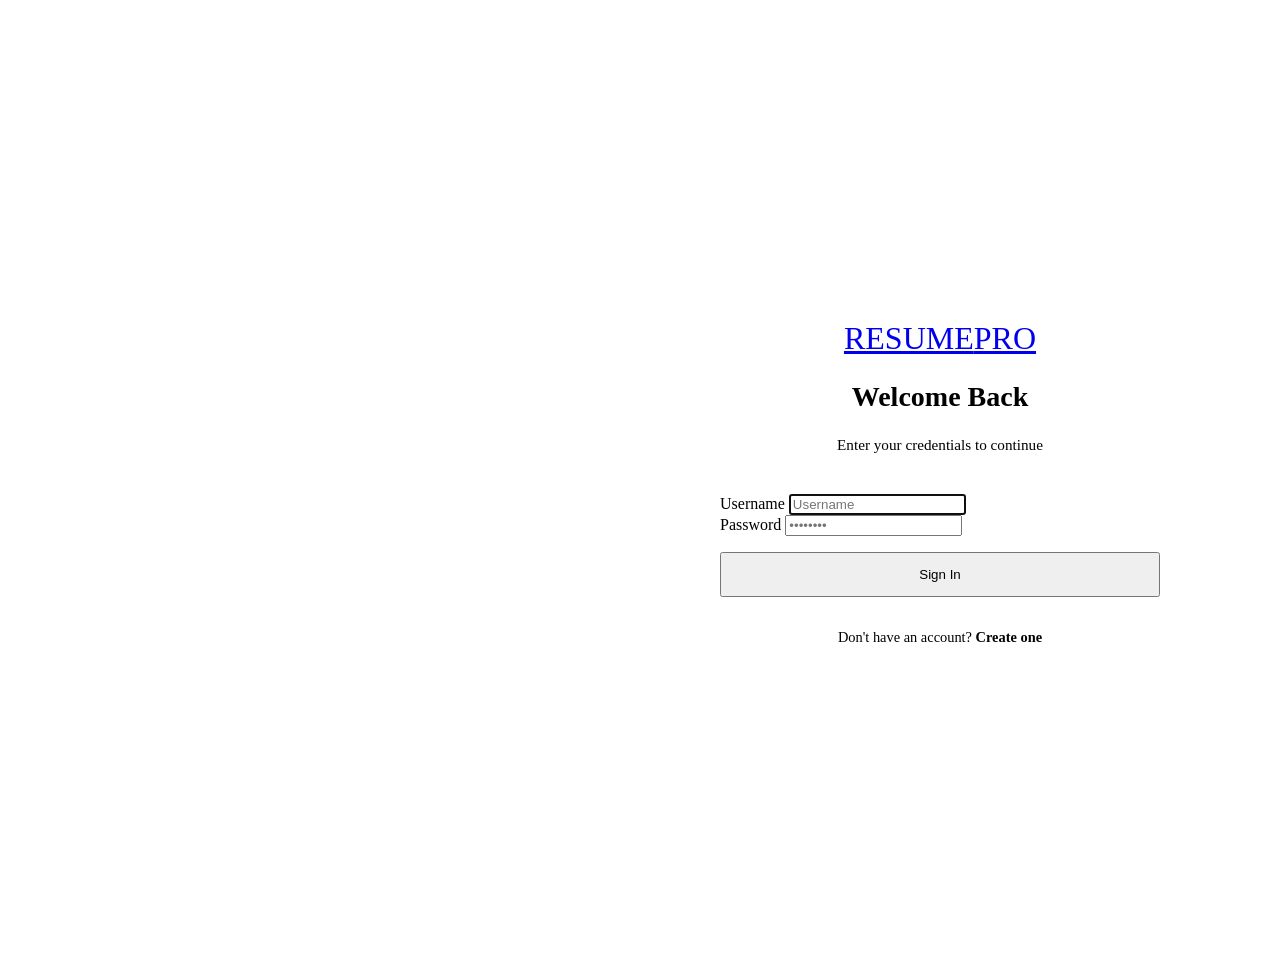
<file: target/classes/templates/login.html>
<!DOCTYPE html>
<html xmlns:th="http://www.thymeleaf.org">
<head>
    <title>Sign In - ResumePRO</title>
    <meta name="viewport" content="width=device-width, initial-scale=1.0">
    <link rel="stylesheet" th:href="@{/css/style.css}">
</head>
<body style="display: flex; align-items: center; justify-content: center; min-height: 100vh; padding: 2rem; background: var(--bg-dark); position: relative; overflow: hidden;">
    <div class="dot-grid-bg"></div>
    <div class="glow-mesh" style="top: -15%; left: -10%; width: 50%; height: 50%;"></div>

    <div class="glass-card animate-fade-up" style="width: 100%; max-width: 440px; padding: 3.5rem; position: relative; z-index: 10;">
        <div style="text-align: center; margin-bottom: 2.5rem;">
            <a href="/" class="logo" style="font-size: 2rem;">RESUME<span>PRO</span></a>
            <h2 style="margin-top: 1.5rem; font-size: 1.75rem; font-weight: 800;">Welcome Back</h2>
            <p style="color: var(--text-secondary); margin-top: 0.4rem; font-size: 0.95rem;">Enter your credentials to continue</p>
        </div>

        <form th:action="@{/login}" method="post">
            <div class="form-group">
                <label>Username</label>
                <input type="text" name="username" placeholder="Username" required autofocus>
            </div>
            <div class="form-group">
                <label>Password</label>
                <input type="password" name="password" placeholder="••••••••" required>
            </div>
            <button type="submit" class="btn btn-primary" style="width: 100%; margin-top: 1rem; padding: 0.8rem;">Sign In</button>
        </form>

        <p style="text-align: center; margin-top: 2rem; color: var(--text-secondary); font-size: 0.9rem;">
            Don't have an account? <a th:href="@{/signup}" style="color: var(--primary); font-weight: 600; text-decoration: none;">Create one</a>
        </p>
    </div>
</body>
</html>
</file>
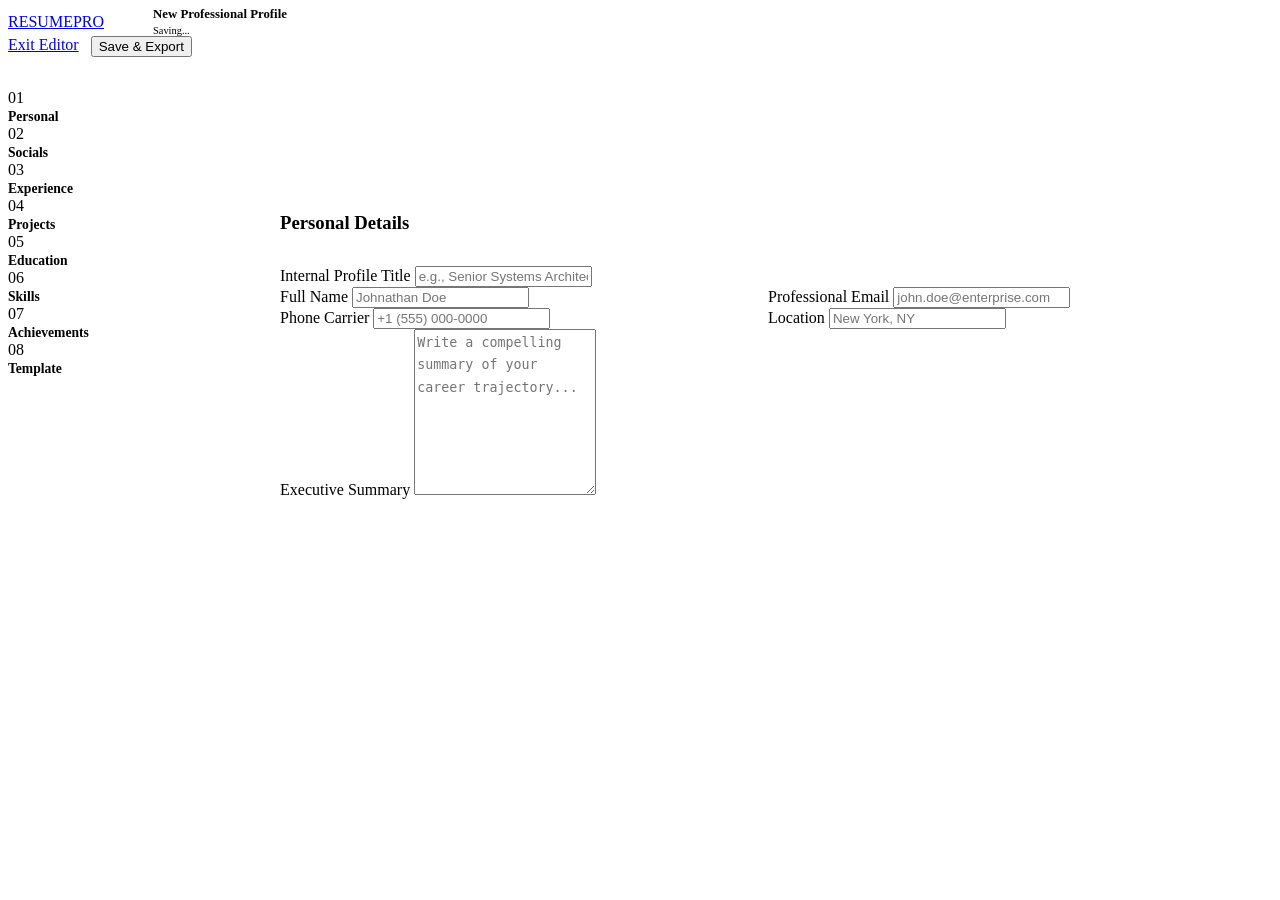
<file: target/classes/templates/resume-form.html>
<!DOCTYPE html>
<html xmlns:th="http://www.thymeleaf.org">
<head>
    <title>Resume Editor - ResumePRO</title>
    <link rel="stylesheet" th:href="@{/css/style.css}">
    <style>
        .editor-layout {
            display: grid;
            grid-template-columns: 260px 1fr 750px;
            gap: 2rem;
            align-items: start;
            padding: 2rem 0;
        }

        @media (max-width: 1400px) {
            .editor-layout {
                grid-template-columns: 200px 1fr;
            }
            .preview-pane {
                display: none; /* Hide real-time preview on mid-size screens to save space */
            }
        }

        @media (max-width: 1024px) {
            .editor-layout {
                grid-template-columns: 1fr;
            }
            .step-indicator {
                display: none;
            }
            .form-pane {
                margin-top: 1rem;
            }
        }

        .form-pane {
            margin-top: 4rem;
        }

        .preview-pane {
            margin-top: 3rem; /* Moved preview slightly up */
        }

        .form-section {
            display: none; /* Controlled by JS */
            animation: fadeIn 0.4s ease-out;
            background: var(--bg-card);
            padding: 2.5rem;
            border-radius: 16px;
            border: 1px solid var(--border-light);
        }

        .form-section.active {
            display: block;
        }

        .preview-pane {
            overflow-y: auto; overflow-x: hidden;
            background: #f1f5f9; padding: 25px 15px;
        }
        .preview-canvas {
            background: white !important;
            width: 210mm; max-width: 100%; margin: 0 auto;
            min-height: 297mm; height: auto !important;
            box-shadow: 0 10px 40px rgba(0,0,0,0.1);
            padding: 1.5rem !important; position: relative;
        }
        
        /* Specific Template Previews */
        .preview-canvas.template-1 { font-family: 'Inter', sans-serif; }
        .preview-canvas.template-3 { font-family: 'Outfit', serif; }
        
        .preview-header { text-align: center; margin-bottom: 0.35rem; }
        .preview-name { font-size: 1.6rem; font-weight: 800; font-family: 'Outfit'; color: #0f172a; margin-bottom: 0.05rem; }
        .preview-contacts { font-size: 0.68rem; color: #64748b; line-height: 1.2; }
        
        .preview-section-title { 
            font-size: 0.75rem; font-weight: 800; border-bottom: 2.5px solid #0f172a;
            padding-bottom: 3.5px; margin: 0.6rem 0 0.35rem; text-transform: uppercase; letter-spacing: 0.1em;
        }

        /* Unified 1-Page Canvas Fix */
        .preview-canvas {
            display: flex !important;
            flex-direction: column !important;
            background: white !important;
            width: 210mm !important;
            max-width: 100%;
            margin: 0 auto;
            min-height: 297mm !important;
            height: auto !important;
            box-shadow: 0 10px 40px rgba(0,0,0,0.15);
            padding: 1.75rem !important;
            color: #1e293b;
            position: relative;
            overflow: visible !important;
        }

        /* Template 1: Zinc/Slate (Classic) */
        .template-1 { font-family: 'Inter', sans-serif; }
        .template-1 .preview-name { color: #0f172a; }
        .template-1 .preview-section-title { color: #0f172a; border-color: #0f172a; }

        /* Template 2: Modern Indigo */
        .template-2 { font-family: 'Inter', sans-serif; }
        .template-2 .preview-name { color: #4f46e5; }
        .template-2 .preview-section-title { color: #4f46e5; border-color: #4f46e5; }

        /* Template 3: Executive Serif */
        .template-3 { font-family: 'Outfit', serif; }
        .template-3 .preview-name { font-family: 'Outfit'; color: #1e293b; border-bottom: 3px double #1e293b; display: inline-block; }
        .template-3 .preview-section-title { color: #334155; border-bottom: 1.5px solid #334155; }
        
        .preview-section { margin-bottom: 0; padding-bottom: 0; }
        .preview-item { margin-bottom: 0.02rem; }
        .preview-item-header { display: flex; justify-content: space-between; font-weight: 700; font-size: 0.8rem; color: #334155; }
        .preview-item-sub { font-size: 0.68rem; color: #64748b; font-weight: 500; }
        .preview-item-desc { font-size: 0.68rem; line-height: 1.15; color: #475569; margin-top: 0.05rem; white-space: pre-line; }

        .bullet-item {
            display: grid;
            grid-template-columns: 8px 1fr;
            gap: 2px;
            margin-top: 1px;
        }

        /* Compact Editor Items (Skills/Certs) */
        .compact-form-item {
            border: none !important;
            background: transparent !important;
            padding: 0px !important;
            margin-bottom: 0px !important;
            box-shadow: none !important;
        }
    </style>
</head>
<body class="perspective-3d">
    <div class="dot-grid-bg"></div>
    <div class="glow-mesh" style="top: -10%; left: -10%;"></div>

    <nav class="navbar glass">
        <div class="nav-content">
            <div style="display: flex; align-items: center; gap: 1.5rem;">
                <a href="/dashboard" class="logo">RESUME<span>PRO</span></a>
                <div style="height: 20px; width: 1px; background: var(--border-light);"></div>
                <div style="display: flex; flex-direction: column;">
                    <span style="color: var(--text-secondary); font-size: 0.8rem; font-weight: 600; line-height: 1;" id="editorTitleDisplay">New Professional Profile</span>
                    <span id="saveStatus" style="font-size: 0.65rem; font-weight: 500; color: var(--text-secondary); transition: all 0.3s ease; margin-top: 4px;">Saved to Cloud</span>
                </div>
            </div>
            <div style="display: flex; gap: 0.75rem;">
                <a href="/dashboard" class="btn btn-secondary btn-sm">Exit Editor</a>
                <button type="button" onclick="saveResume()" class="btn btn-primary btn-sm">Save & Export</button>
            </div>
        </div>
    </nav>

    <main class="container">
        <div class="editor-layout">
            <!-- Left: Step Indicator -->
            <aside class="step-indicator">
                <div class="step-item active" onclick="showStep(1, this)">
                    <div class="step-number">01</div>
                    <span style="font-size: 0.85rem; font-weight: 600;">Personal</span>
                </div>
                <div class="step-item" onclick="showStep(2, this)">
                    <div class="step-number">02</div>
                    <span style="font-size: 0.85rem; font-weight: 600;">Socials</span>
                </div>
                <div class="step-item" onclick="showStep(3, this)">
                    <div class="step-number">03</div>
                    <span style="font-size: 0.85rem; font-weight: 600;">Experience</span>
                </div>
                <div class="step-item" onclick="showStep(4, this)">
                    <div class="step-number">04</div>
                    <span style="font-size: 0.85rem; font-weight: 600;">Projects</span>
                </div>
                <div class="step-item" onclick="showStep(5, this)">
                    <div class="step-number">05</div>
                    <span style="font-size: 0.85rem; font-weight: 600;">Education</span>
                </div>
                <div class="step-item" onclick="showStep(6, this)">
                    <div class="step-number">06</div>
                    <span style="font-size: 0.85rem; font-weight: 600;">Skills</span>
                </div>
                <div class="step-item" onclick="showStep(7, this)">
                    <div class="step-number">07</div>
                    <span style="font-size: 0.85rem; font-weight: 600;">Achievements</span>
                </div>
                <div class="step-item" onclick="showStep(8, this)">
                    <div class="step-number">08</div>
                    <span style="font-size: 0.85rem; font-weight: 600;">Template</span>
                </div>
            </aside>

            <!-- Center: Adaptive Form -->
            <div class="form-pane">
                <form id="resumeForm" th:action="@{/dashboard/save}" method="post">
                    <input type="hidden" name="id" th:value="${resume.id}">
                    <input type="hidden" name="content" id="resumeContent">

                    <!-- Step 1: Personal -->
                    <div id="step-1" class="form-section active">
                        <h3 style="margin-bottom: 2rem; font-family: 'Outfit';">Personal Details</h3>
                        <!-- ... (same content as before, syncTitle,fullName,email,phone,location,summary) ... -->
                        <div class="form-group">
                            <label>Internal Profile Title</label>
                            <input type="text" name="title" id="profileTitle" th:value="${resume.title}" placeholder="e.g., Senior Systems Architect" oninput="syncTitle()">
                        </div>
                        <div style="display: grid; grid-template-columns: 1fr 1fr; gap: 1.5rem;">
                            <div class="form-group">
                                <label>Full Name</label>
                                <input type="text" id="fullName" placeholder="Johnathan Doe" oninput="updatePreview()">
                            </div>
                            <div class="form-group">
                                <label>Professional Email</label>
                                <input type="email" id="email" placeholder="john.doe@enterprise.com" oninput="updatePreview()">
                            </div>
                        </div>
                        <div style="display: grid; grid-template-columns: 1fr 1fr; gap: 1.5rem;">
                            <div class="form-group">
                                <label>Phone Carrier</label>
                                <input type="text" id="phone" placeholder="+1 (555) 000-0000" oninput="updatePreview()">
                            </div>
                            <div class="form-group">
                                <label>Location</label>
                                <input type="text" id="location" placeholder="New York, NY" oninput="updatePreview()">
                            </div>
                        </div>
                        <div class="form-group">
                            <label>Executive Summary</label>
                            <textarea id="summary" style="height: 160px; line-height: 1.7;" placeholder="Write a compelling summary of your career trajectory..." oninput="updatePreview()"></textarea>
                        </div>
                    </div>

                    <!-- Step 2: Social Links -->
                    <div id="step-2" class="form-section">
                        <div style="display: flex; justify-content: space-between; align-items: center; margin-bottom: 2rem;">
                            <h3 style="font-family: 'Outfit';">Social Presence</h3>
                            <button type="button" class="btn btn-outline btn-sm" onclick="addSocialLink()">+ Add Link</button>
                        </div>
                        <div id="socialLinkList"></div>
                    </div>

                    <!-- Step 3: Experience -->
                    <div id="step-3" class="form-section">
                        <div style="display: flex; justify-content: space-between; align-items: center; margin-bottom: 2rem;">
                            <h3 style="font-family: 'Outfit';">Professional Experience</h3>
                            <button type="button" class="btn btn-outline btn-sm" onclick="addExperience()">+ Add Role</button>
                        </div>
                        <div id="experienceList"></div>
                    </div>

                    <!-- Step 4: Projects -->
                    <div id="step-4" class="form-section">
                        <div style="display: flex; justify-content: space-between; align-items: center; margin-bottom: 2rem;">
                            <h3 style="font-family: 'Outfit';">Key Projects</h3>
                            <button type="button" class="btn btn-outline btn-sm" onclick="addProject()">+ Add Project</button>
                        </div>
                        <div id="projectList"></div>
                    </div>

                    <!-- Step 5: Education -->
                    <div id="step-5" class="form-section">
                        <div style="display: flex; justify-content: space-between; align-items: center; margin-bottom: 2rem;">
                            <h3 style="font-family: 'Outfit';">Education</h3>
                            <button type="button" class="btn btn-outline btn-sm" onclick="addEducation()">+ Add Degree</button>
                        </div>
                        <div id="educationList"></div>
                    </div>

                    <!-- Step 6: Skills -->
                    <div id="step-6" class="form-section">
                        <div style="display: flex; justify-content: space-between; align-items: center; margin-bottom: 2rem;">
                            <h3 style="font-family: 'Outfit';">Skills & Expertise</h3>
                            <button type="button" class="btn btn-outline btn-sm" onclick="addSkillGroup()">+ Add Category</button>
                        </div>
                        <div id="skillGroupList" style="margin-bottom: 2rem;"></div>
                        
                        <div style="padding-top: 2rem; border-top: 1px solid var(--border-light);">
                            <div style="display: flex; justify-content: space-between; align-items: center; margin-bottom: 1.5rem;">
                                <label style="margin-bottom:0">Professional Certifications</label>
                                <button type="button" class="btn btn-outline btn-sm" onclick="addCertification()">+ Add Certification</button>
                            </div>
                            <div id="certList"></div>
                        </div>
                    </div>

                    <!-- Step 7: Achievements -->
                    <div id="step-7" class="form-section">
                        <div style="display: flex; justify-content: space-between; align-items: center; margin-bottom: 2rem;">
                            <h3 style="font-family: 'Outfit';">Key Achievements</h3>
                            <button type="button" class="btn btn-outline btn-sm" onclick="addAchievement()">+ Add Record</button>
                        </div>
                        <div id="achievementList"></div>
                    </div>

                    <!-- Step 8: Template -->
                    <div id="step-8" class="form-section">
                        <h3 style="margin-bottom: 2rem; font-family: 'Outfit';">Review & Theme</h3>
                        <div style="display: grid; grid-template-columns: 1fr 1fr 1fr; gap: 0.75rem;">
                            <label class="template-card glass-card" th:classappend="${resume.templateId == 1 || resume.templateId == 0 ? 'active' : ''}" onclick="selectTemplate(1, this)">
                                <input type="radio" name="templateId" value="1" th:checked="${resume.templateId == 1 || resume.templateId == 0}" style="display:none">
                                <div style="height: 60px; background: white; border-radius: 6px; margin-bottom: 0.5rem; border: 1px solid var(--border-light); border-top: 5px solid #0f172a;"></div>
                                <span style="font-weight: 700; font-size: 0.7rem;">ATS CLASSIC</span>
                            </label>
                            <label class="template-card glass-card" th:classappend="${resume.templateId == 2 ? 'active' : ''}" onclick="selectTemplate(2, this)">
                                <input type="radio" name="templateId" value="2" th:checked="${resume.templateId == 2}" style="display:none">
                                <div style="height: 60px; background: white; border-radius: 6px; margin-bottom: 0.5rem; border: 1px solid var(--border-light); border-top: 5px solid #4f46e5;"></div>
                                <span style="font-weight: 700; font-size: 0.7rem;">MODERN INDIGO</span>
                            </label>
                            <label class="template-card glass-card" th:classappend="${resume.templateId == 3 ? 'active' : ''}" onclick="selectTemplate(3, this)">
                                <input type="radio" name="templateId" value="3" th:checked="${resume.templateId == 3}" style="display:none">
                                <div style="height: 60px; background: white; border-radius: 6px; margin-bottom: 0.5rem; border: 1px solid var(--border-light); border-top: 5px solid #1e293b;"></div>
                                <span style="font-weight: 700; font-size: 0.7rem;">EXECUTIVE SERIF</span>
                            </label>
                        </div>
                    </div>
                </form>
            </div>

            <!-- Right: Premium Preview -->
            <div class="preview-pane">
                <div id="previewArea" class="preview-canvas">
                    <!-- Live Content -->
                </div>
            </div>
        </div>
    </main>

    <script th:inline="javascript">
        const existingData = JSON.parse(/*[[${resume.content}]]*/ '{}') || {};

        function showStep(step, el) {
            document.querySelectorAll('.form-section').forEach(s => s.classList.remove('active'));
            document.querySelectorAll('.step-item').forEach(i => i.classList.remove('active'));
            document.getElementById('step-' + step).classList.add('active');
            el.classList.add('active');
        }

        let currentTemplate = existingData.templateId || 1;
        
        function syncTitle() {
            const input = document.getElementById('profileTitle');
            const display = document.getElementById('editorTitleDisplay');
            if (input && display) {
                display.innerText = input.value || 'New Professional Profile';
            }
        }

        function addExperience(data = {}) {
            const list = document.getElementById('experienceList');
            const item = document.createElement('div');
            item.className = 'dynamic-item';
            item.innerHTML = `
                <span class="remove-btn" onclick="this.parentElement.remove(); updatePreview()">Remove</span>
                <div style="display:grid; grid-template-columns: 1fr 1fr; gap:1rem; margin-bottom:1rem;">
                    <input type="text" class="exp-company" placeholder="Company Name" value="${data.company || ''}" oninput="updatePreview()">
                    <input type="text" class="exp-title" placeholder="Job Title" value="${data.title || ''}" oninput="updatePreview()">
                </div>
                <input type="text" class="exp-duration" placeholder="Dates (e.g., Jan 2022 - Present)" value="${data.duration || ''}" oninput="updatePreview()" style="margin-bottom:1rem">
                <textarea class="exp-desc" placeholder="Responsibilities & Impact..." style="height:100px" oninput="updatePreview()">${data.description || ''}</textarea>
            `;
            list.appendChild(item);
            updatePreview();
        }

        function addProject(data = {}) {
            const list = document.getElementById('projectList');
            const item = document.createElement('div');
            item.className = 'dynamic-item';
            item.innerHTML = `
                <span class="remove-btn" onclick="this.parentElement.remove(); updatePreview()">Remove</span>
                <div style="display:grid; grid-template-columns: 1fr 1fr; gap:1rem; margin-bottom:1rem;">
                    <input type="text" class="proj-title" placeholder="Project Name" value="${data.title || ''}" oninput="updatePreview()">
                    <input type="text" class="proj-date" placeholder="Date" value="${data.date || ''}" oninput="updatePreview()">
                </div>
                <textarea class="proj-desc" placeholder="Describe the outcome and tech stack..." style="height:80px" oninput="updatePreview()">${data.description || ''}</textarea>
            `;
            list.appendChild(item);
            updatePreview();
        }

        function addEducation(data = {}) {
            const list = document.getElementById('educationList');
            const item = document.createElement('div');
            item.className = 'dynamic-item';
            item.innerHTML = `
                <span class="remove-btn" onclick="this.parentElement.remove(); updatePreview()">Remove</span>
                <div style="display:grid; grid-template-columns: 1fr 1fr; gap:1rem; margin-bottom:1rem;">
                    <input type="text" class="edu-degree" placeholder="Degree / Certification" value="${data.degree || ''}" oninput="updatePreview()">
                    <input type="text" class="edu-school" placeholder="Institution" value="${data.school || ''}" oninput="updatePreview()">
                </div>
                <div style="display:grid; grid-template-columns: 1fr 1fr; gap:1rem;">
                    <input type="text" class="edu-year" placeholder="Graduation Year" value="${data.year || ''}" oninput="updatePreview()">
                    <input type="text" class="edu-score" placeholder="Score / CGPA (e.g., 9.5 CGPA)" value="${data.score || ''}" oninput="updatePreview()">
                </div>
            `;
            list.appendChild(item);
            updatePreview();
        }

        function selectTemplate(id, el) {
            document.querySelectorAll('.template-card').forEach(card => card.classList.remove('active'));
            el.classList.add('active');
            el.querySelector('input').checked = true;
            currentTemplate = id;
            updatePreview();
        }

        function addSkillGroup(data = {}) {
            console.log("Adding Skill Group:", data);
            const list = document.getElementById('skillGroupList');
            const item = document.createElement('div');
            item.className = 'dynamic-item compact-form-item';
            item.innerHTML = `
                <span class="remove-btn" onclick="this.parentElement.remove(); updatePreview()">Remove</span>
                <div style="display:grid; grid-template-columns: 160px 1fr; gap:1rem;">
                    <input type="text" class="skill-category" placeholder="e.g., Programming" value="${data.category || ''}" oninput="updatePreview()">
                    <input type="text" class="skill-values" placeholder="e.g., C++, Java, Python" value="${data.values || ''}" oninput="updatePreview()">
                </div>
            `;
            list.appendChild(item);
            updatePreview();
        }

        function addCertification(data = {}) {
            const list = document.getElementById('certList');
            const item = document.createElement('div');
            item.className = 'dynamic-item compact-form-item';
            item.innerHTML = `
                <span class="remove-btn" onclick="this.parentElement.remove(); updatePreview()">Remove</span>
                <div style="display:grid; grid-template-columns: 140px 1fr; gap:0.5rem; margin-top:0.25rem;">
                    <input type="text" class="cert-cat" placeholder="e.g., Cloud" value="${data.category || ''}" oninput="updatePreview()">
                    <input type="text" class="cert-name" placeholder="Certification Name" value="${data.name || ''}" oninput="updatePreview()">
                </div>
            `;
            list.appendChild(item);
            updatePreview();
        }

        function addSocialLink(data = {}) {
            console.log("Adding Social Link:", data);
            const list = document.getElementById('socialLinkList');
            if(!list) return console.error("socialLinkList container missing!");
            const item = document.createElement('div');
            item.className = 'dynamic-item';
            item.innerHTML = `
                <span class="remove-btn" onclick="this.parentElement.remove(); updatePreview()">Remove</span>
                <div style="display:grid; grid-template-columns: 160px 1fr; gap:1.5rem;">
                    <input type="text" class="social-platform" placeholder="e.g., GitHub" value="${data.platform || ''}" oninput="updatePreview()">
                    <input type="text" class="social-url" placeholder="e.g., github.com/user" value="${data.url || ''}" oninput="updatePreview()">
                </div>
            `;
            list.appendChild(item);
            updatePreview();
        }

        function addAchievement(data = {}) {
            console.log("Adding Achievement:", data);
            const list = document.getElementById('achievementList');
            if(!list) return console.error("achievementList container missing!");
            const item = document.createElement('div');
            item.className = 'dynamic-item';
            item.innerHTML = `
                <span class="remove-btn" onclick="this.parentElement.remove(); updatePreview()">Remove</span>
                <div style="display:grid; grid-template-columns: 200px 1fr; gap:1.5rem; margin-bottom:1rem;">
                    <input type="text" class="ach-title" placeholder="Record Title" value="${data.title || ''}" oninput="updatePreview()">
                    <input type="text" class="ach-date" placeholder="Date" value="${data.date || ''}" oninput="updatePreview()">
                </div>
                <textarea class="ach-desc" placeholder="Briefly describe the significance..." style="height:80px" oninput="updatePreview()">${data.description || ''}</textarea>
            `;
            list.appendChild(item);
            updatePreview();
        }

        function saveResume() {
            console.log("Initiating Save & Export sequence...");
            try {
                updatePreview();
                console.log("Data synchronized. Submitting form...");
                document.getElementById('resumeForm').submit();
            } catch (e) {
                console.error("Save failed during synchronization:", e);
                // Fallback: try to submit anyway if it's just a preview error
                document.getElementById('resumeForm').submit();
            }
        }

        let saveTimeout;
        function triggerAutoSave() {
            const status = document.getElementById('saveStatus');
            status.innerText = "Saving...";
            status.style.color = "var(--primary)";
            
            clearTimeout(saveTimeout);
            saveTimeout = setTimeout(() => {
                const data = {
                    id: document.querySelector('input[name="id"]').value,
                    title: document.getElementById('profileTitle').value,
                    templateId: currentTemplate,
                    content: document.getElementById('resumeContent').value
                };

                fetch('/dashboard/api/save', {
                    method: 'POST',
                    headers: { 'Content-Type': 'application/json' },
                    body: JSON.stringify(data)
                })
                .then(res => res.json())
                .then(res => {
                    if(res.status === 'success') {
                        if (res.id) {
                            document.querySelector('input[name="id"]').value = res.id;
                        }
                        status.innerText = "Saved at " + res.lastSaved;
                        status.style.color = "#10b981"; // Emerald green
                        setTimeout(() => {
                            status.innerText = "Saved to Cloud";
                            status.style.color = "var(--text-secondary)";
                        }, 3000);
                    } else {
                        status.innerText = "Save Failed";
                        status.style.color = "#ef4444"; // Rose red
                    }
                })
                .catch(err => {
                    console.error("Auto-save failed:", err);
                    status.innerText = "Cloud Sync Error";
                    status.style.color = "#ef4444";
                });
            }, 2000); // 2 second delay
        }

        function formatBullets(text) {
            if(!text) return '';
            return text.split('\n')
                .filter(l => l.trim() !== '')
                .map(l => `<div class="bullet-item"><span>•</span><span>${l.trim()}</span></div>`)
                .join('');
        }

        function updatePreview() {
            try {
                const previewArea = document.getElementById('previewArea');
                if (!previewArea) {
                    console.warn("Preview area not found; skipping update.");
                    return;
                }

                // Determine template ID (selection overrides default)
                const templateEl = document.querySelector('input[name="templateId"]:checked');
                const templateId = templateEl ? templateEl.value : (currentTemplate || '1');
                currentTemplate = templateId; // Keep in sync

                const name = document.getElementById('fullName').value || 'YOUR NAME';
                const email = document.getElementById('email').value || 'contact@professional.com';
                const phone = document.getElementById('phone').value || '+1 000 000 0000';
                const loc = document.getElementById('location').value || 'Your Location';
                const summ = document.getElementById('summary').value || 'Your executive summary...';

                const ensureAbsoluteUrl = (url) => {
                    if (!url) return '';
                    if (url.startsWith('http://') || url.startsWith('https://')) return url;
                    return `https://${url}`;
                };

                let socials = [];
                document.querySelectorAll('#socialLinkList .dynamic-item').forEach(item => {
                    const plt = item.querySelector('.social-platform')?.value;
                    const url = item.querySelector('.social-url')?.value;
                    if(plt && url) {
                        const ABS_URL = ensureAbsoluteUrl(url);
                        socials.push(`<strong>${plt}:</strong> <a href="${ABS_URL}" target="_blank" style="color: inherit; text-decoration: none;">${url}</a>`);
                    }
                });

                let exp = '';
                document.querySelectorAll('#experienceList .dynamic-item').forEach(item => {
                    const cmp = item.querySelector('.exp-company')?.value;
                    const ttl = item.querySelector('.exp-title')?.value;
                    const dur = item.querySelector('.exp-duration')?.value;
                    const dsc = item.querySelector('.exp-desc')?.value;
                    if(cmp || ttl) exp += `
                        <div class="preview-item">
                            <div class="preview-item-header"><span>${ttl || 'Role'}</span><span>${dur || ''}</span></div>
                            <div class="preview-item-sub">${cmp || 'Company'}</div>
                            <div class="preview-item-desc">${formatBullets(dsc)}</div>
                        </div>`;
                });

                let pro = '';
                document.querySelectorAll('#projectList .dynamic-item').forEach(item => {
                    const ttl = item.querySelector('.proj-title')?.value;
                    const dte = item.querySelector('.proj-date')?.value;
                    const dsc = item.querySelector('.proj-desc')?.value;
                    if(ttl) pro += `
                        <div class="preview-item">
                            <div class="preview-item-header"><span>${ttl}</span><span>${dte || ''}</span></div>
                            <div class="preview-item-desc">${formatBullets(dsc)}</div>
                        </div>`;
                });

                let edu = '';
                document.querySelectorAll('#educationList .dynamic-item').forEach(item => {
                    const deg = item.querySelector('.edu-degree')?.value;
                    const sch = item.querySelector('.edu-school')?.value;
                    const yr = item.querySelector('.edu-year')?.value;
                    const scr = item.querySelector('.edu-score')?.value;
                    if(deg || sch) edu += `
                        <div class="preview-item">
                            <div class="preview-item-header"><span>${deg || ''}</span><span>${yr || ''}</span></div>
                            <div class="preview-item-sub">${sch || ''}${scr ? ' • ' + scr : ''}</div>
                        </div>`;
                });

                let skls = '';
                document.querySelectorAll('#skillGroupList .dynamic-item').forEach(item => {
                    const cat = item.querySelector('.skill-category')?.value;
                    const val = item.querySelector('.skill-values')?.value;
                    if(val) {
                        skls += `
                            <div class="preview-item-desc">
                                ${cat ? `<strong>${cat}:</strong> ` : ''}${val}
                            </div>`;
                    }
                });

                let certs = '';
                document.querySelectorAll('#certList .dynamic-item').forEach(item => {
                    const cat = item.querySelector('.cert-cat')?.value;
                    const nam = item.querySelector('.cert-name')?.value;
                    if(nam) {
                        certs += `
                            <div class="preview-item-desc" style="margin-top:1px">
                                <strong>${cat ? cat + ': ' : ''}</strong>${nam}
                            </div>`;
                    }
                });

                let ach = '';
                document.querySelectorAll('#achievementList .dynamic-item').forEach(item => {
                    const ttl = item.querySelector('.ach-title')?.value;
                    const dte = item.querySelector('.ach-date')?.value;
                    const dsc = item.querySelector('.ach-desc')?.value;
                    if(ttl || dsc) {
                        ach += `
                            <div class="preview-item-desc" style="margin-top:1px">
                                <strong>${ttl || ''}${dte ? ' (' + dte + ')' : ''}: </strong>${dsc || ''}
                            </div>`;
                    }
                });

                // Final render
                previewArea.className = `preview-canvas template-${currentTemplate}`;
                previewArea.innerHTML = `
                    <div class="preview-header">
                        <div class="preview-name">${name}</div>
                        <div class="preview-contacts">${loc} • ${email} • ${phone}</div>
                        ${socials.length ? `<div class="preview-contacts" style="margin-top:4px">${socials.join(' • ')}</div>` : ''}
                    </div>
                    <div class="preview-section">
                        <div class="preview-section-title">Professional Summary</div>
                        <div class="preview-item-desc">${summ}</div>
                    </div>
                    ${exp ? `<div class="preview-section"><div class="preview-section-title">Work Experience</div>${exp}</div>` : ''}
                    ${pro ? `<div class="preview-section"><div class="preview-section-title">Key Projects</div>${pro}</div>` : ''}
                    ${edu ? `<div class="preview-section"><div class="preview-section-title">Education</div>${edu}</div>` : ''}
                    ${skls ? `<div class="preview-section"><div class="preview-section-title">Core Skills</div>${skls}</div>` : ''}
                    ${certs ? `<div class="preview-section"><div class="preview-section-title">Certifications</div>${certs}</div>` : ''}
                    ${ach ? `<div class="preview-section"><div class="preview-section-title">Achievements</div>${ach}</div>` : ''}
                `;

                const data = {
                    fullName: name, email, phone, location: loc, summary: summ,
                    socialLinks: Array.from(document.querySelectorAll('#socialLinkList .dynamic-item')).map(i => ({
                        platform: i.querySelector('.social-platform')?.value || '',
                        url: i.querySelector('.social-url')?.value || ''
                    })),
                    skillGroups: Array.from(document.querySelectorAll('#skillGroupList .dynamic-item')).map(i => ({
                        category: i.querySelector('.skill-category')?.value || '',
                        values: i.querySelector('.skill-values')?.value || ''
                    })),
                    experience: Array.from(document.querySelectorAll('#experienceList .dynamic-item')).map(i => ({
                        company: i.querySelector('.exp-company')?.value || '',
                        title: i.querySelector('.exp-title')?.value || '',
                        duration: i.querySelector('.exp-duration')?.value || '',
                        description: i.querySelector('.exp-desc')?.value || ''
                    })),
                    projects: Array.from(document.querySelectorAll('#projectList .dynamic-item')).map(i => ({
                        title: i.querySelector('.proj-title')?.value || '',
                        date: i.querySelector('.proj-date')?.value || '',
                        description: i.querySelector('.proj-desc')?.value || ''
                    })),
                    education: Array.from(document.querySelectorAll('#educationList .dynamic-item')).map(i => ({
                        degree: i.querySelector('.edu-degree')?.value || '',
                        school: i.querySelector('.edu-school')?.value || '',
                        year: i.querySelector('.edu-year')?.value || '',
                        score: i.querySelector('.edu-score')?.value || ''
                    })),
                    achievements: Array.from(document.querySelectorAll('#achievementList .dynamic-item')).map(i => ({
                        title: i.querySelector('.ach-title')?.value || '',
                        date: i.querySelector('.ach-date')?.value || '',
                        description: i.querySelector('.ach-desc')?.value || ''
                    })),
                    certifications: Array.from(document.querySelectorAll('#certList .dynamic-item')).map(i => ({
                        category: i.querySelector('.cert-cat')?.value || '',
                        name: i.querySelector('.cert-name')?.value || ''
                    }))
                };
                document.getElementById('resumeContent').value = JSON.stringify(data);
                
                // Trigger background save
                triggerAutoSave();
            } catch (err) {
                console.warn("Preview calculation halted:", err);
            }
        }

        window.onload = function() {
            try {
                syncTitle();
                if (existingData.fullName) document.getElementById('fullName').value = existingData.fullName;
                if (existingData.email) document.getElementById('email').value = existingData.email;
                if (existingData.phone) document.getElementById('phone').value = existingData.phone;
                if (existingData.location) document.getElementById('location').value = existingData.location;
                if (existingData.summary) document.getElementById('summary').value = existingData.summary;

                const safeLoad = (key, func, fallback) => {
                    const arr = existingData[key];
                    if (Array.isArray(arr) && arr.length) arr.forEach(func);
                    else if (!window.location.pathname.includes('/edit/') && typeof fallback === 'function') fallback();
                };

                safeLoad('socialLinks', addSocialLink, () => {
                    addSocialLink({platform: 'LinkedIn', url: 'linkedin.com/in/user'});
                    addSocialLink({platform: 'GitHub', url: 'github.com/user'});
                });

                safeLoad('experience', addExperience, addExperience);
                safeLoad('projects', addProject, addProject);
                safeLoad('education', addEducation, addEducation);
                safeLoad('skillGroups', addSkillGroup, () => addSkillGroup({category: 'Programming', values: 'C++, Java, Python'}));
                safeLoad('certifications', addCertification, () => addCertification({category: 'Cloud', name: 'AWS Certified Associate'}));
                safeLoad('achievements', addAchievement);

                updatePreview();
            } catch (e) {
                console.error("Editor Initialization Fault:", e);
            }
        };
    </script>
</body>
</html>
</file>
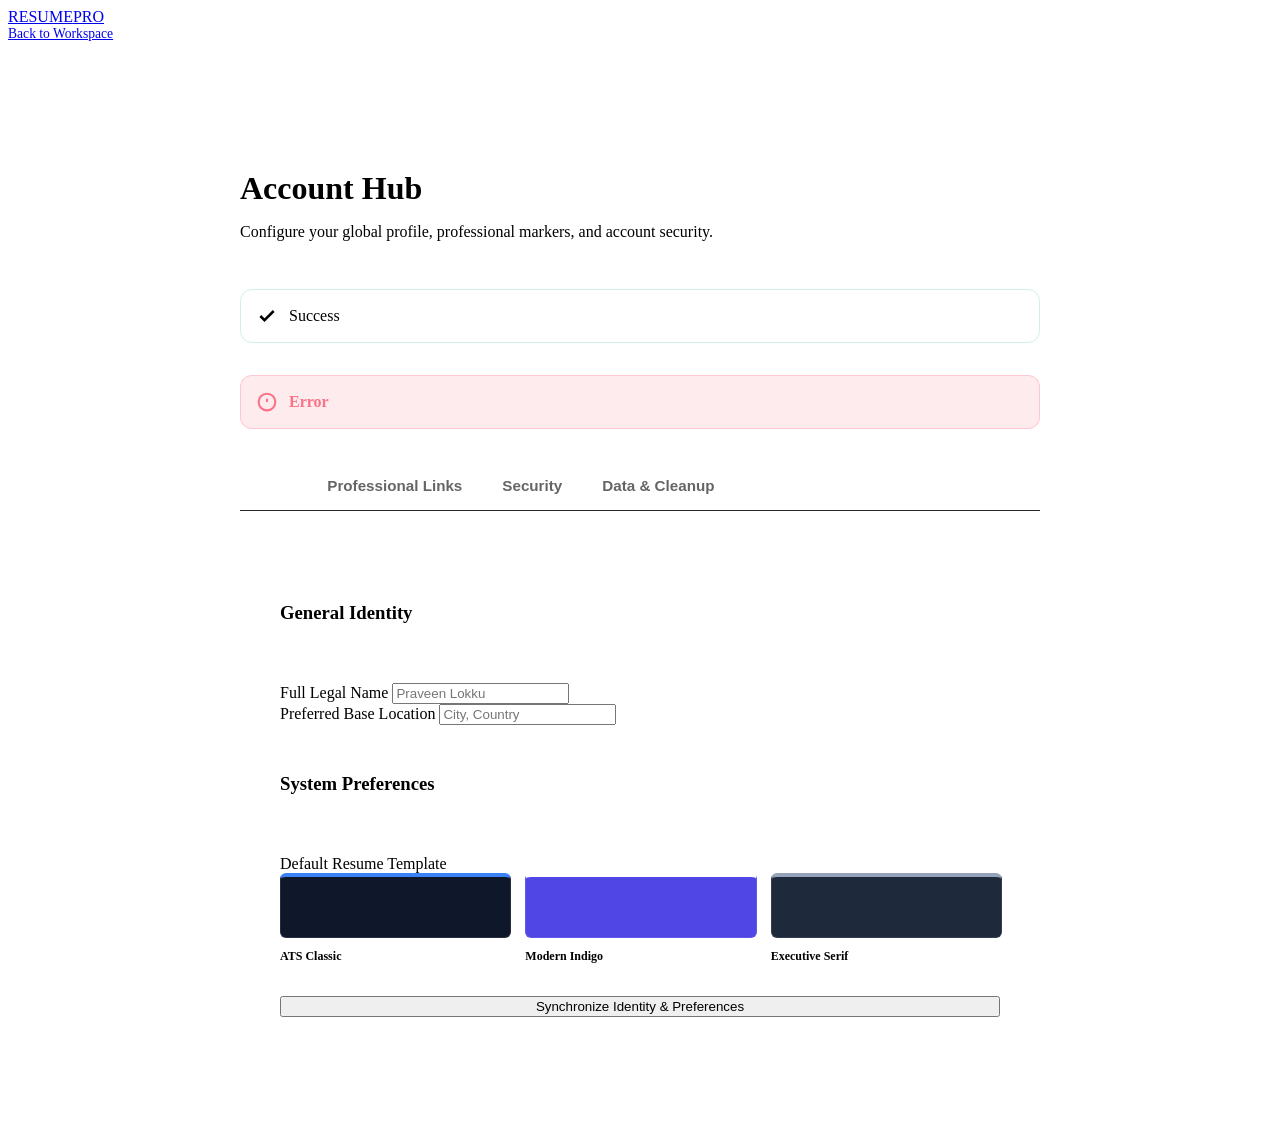
<file: target/classes/templates/settings.html>
<!DOCTYPE html>
<html xmlns:th="http://www.thymeleaf.org">
<head>
    <title>Account Hub - ResumePRO</title>
    <meta name="viewport" content="width=device-width, initial-scale=1.0">
    <link rel="stylesheet" th:href="@{/css/style.css}">
    <style>
        .settings-container { max-width: 800px; margin: 8rem auto 4rem; }
        .tab-btn { background: none; border: none; color: var(--text-secondary); padding: 1rem 0; font-size: 0.95rem; font-weight: 600; cursor: pointer; position: relative; transition: all 0.2s; opacity: 0.6; white-space: nowrap; }
        .tab-btn.active { color: white; opacity: 1; }
        .tab-btn.active::after { content: ""; position: absolute; bottom: -1px; left: 0; right: 0; height: 2px; background: var(--primary); }
        .tab-content { display: none; margin-top: 2rem; }
        .tab-content.active { display: block; animation: fadeIn 0.4s ease-out; }
        @keyframes fadeIn { from { opacity: 0; transform: translateY(10px); } to { opacity: 1; transform: translateY(0); } }
        
        .card-header { border-bottom: 1px solid rgba(255,255,255,0.05); padding-bottom: 1rem; margin-bottom: 1.5rem; }
        .template-preview { width: 100%; height: 60px; border-radius: 6px; margin-bottom: 0.5rem; border: 1px solid rgba(255,255,255,0.1); }
        
        @media (max-width: 768px) {
            .settings-container { margin-top: 6rem; padding: 0 1rem; }
            .tab-content form { padding: 1.5rem !important; }
            .template-grid-mini { grid-template-columns: 1fr !important; }
            .section-title { font-size: 2rem !important; }
        }

        /* Danger Zone Styles */
        .danger-zone { border: 1px solid rgba(244, 63, 94, 0.2); background: rgba(244, 63, 94, 0.02); }
        .danger-title { color: #fb7185; }
    </style>
</head>
<body class="bg-animate">
    <div class="dot-grid-bg"></div>
    <div class="glow-mesh" style="top: -10%; right: -10%; width: 40%; height: 40%;"></div>

    <nav class="navbar glass">
        <div class="nav-content">
            <a href="/dashboard" class="logo">RESUME<span>PRO</span></a>
            <div style="display: flex; align-items: center; gap: 2rem;">
                <a href="/dashboard" class="btn btn-secondary" style="font-size: 0.85rem;">Back to Workspace</a>
            </div>
        </div>
    </nav>

    <main class="container">
        <div class="settings-container">
            <h1 class="section-title" style="margin-bottom: 0.5rem;">Account Hub</h1>
            <p style="color: var(--text-secondary); margin-bottom: 3rem;">Configure your global profile, professional markers, and account security.</p>

            <!-- Success/Error Badges -->
            <div th:if="${success}" class="animate-fade-up" style="margin-bottom: 2rem;">
                <div class="badge badge-success" style="padding: 1rem; display: flex; align-items: center; gap: 0.75rem; border: 1px solid rgba(16, 185, 129, 0.2); border-radius: 12px;">
                    <svg width="20" height="20" viewBox="0 0 24 24" fill="none" stroke="currentColor" stroke-width="3"><polyline points="20 6 9 17 4 12"/></svg>
                    <span th:text="${success}">Success</span>
                </div>
            </div>

            <div th:if="${error}" class="animate-fade-up" style="margin-bottom: 2rem;">
                <div class="badge" style="padding: 1rem; display: flex; align-items: center; gap: 0.75rem; border: 1px solid rgba(244, 63, 94, 0.2); background: rgba(244, 63, 94, 0.1); color: #fb7185; border-radius: 12px; font-weight: 600;">
                    <svg width="20" height="20" viewBox="0 0 24 24" fill="none" stroke="currentColor" stroke-width="2.5"><circle cx="12" cy="12" r="10"/><line x1="12" y1="8" x2="12" y2="12"/><line x1="12" y1="16" x2="12.01" y2="16"/></svg>
                    <span th:text="${error}">Error</span>
                </div>
            </div>

            <div style="border-bottom: 1px solid #27272a; display: flex; gap: 2.5rem; overflow-x: auto;">
                <button class="tab-btn active" onclick="switchTab('profile')">Profile</button>
                <button class="tab-btn" onclick="switchTab('professional')">Professional Links</button>
                <button class="tab-btn" onclick="switchTab('security')">Security</button>
                <button class="tab-btn" onclick="switchTab('data')">Data & Cleanup</button>
            </div>

            <!-- Tab 1: Profile -->
            <div id="tab-profile" class="tab-content active">
                <form th:action="@{/dashboard/settings/profile}" method="post" class="glass-card" style="padding: 2.5rem;">
                    <div class="card-header">
                        <h3 style="font-family: 'Outfit';">General Identity</h3>
                    </div>
                    <div class="form-group">
                        <label>Full Legal Name</label>
                        <input type="text" name="fullName" th:value="${user.fullName}" placeholder="Praveen Lokku">
                    </div>
                    <div class="form-group">
                        <label>Preferred Base Location</label>
                        <input type="text" name="location" th:value="${user.location}" placeholder="City, Country">
                    </div>
                    
                    <div class="card-header" style="margin-top: 3rem;">
                        <h3 style="font-family: 'Outfit';">System Preferences</h3>
                    </div>
                    <div class="form-group">
                        <label>Default Resume Template</label>
                        <div class="template-grid-mini" style="display: grid; grid-template-columns: repeat(3, 1fr); gap: 1rem;">
                            <label class="template-card glass-card" th:classappend="${user.defaultTemplateId == 1 ? 'active' : ''}">
                                <input type="radio" name="defaultTemplateId" value="1" th:checked="${user.defaultTemplateId == 1}" style="display:none">
                                <div class="template-preview" style="background: #0f172a; border-top: 4px solid #3b82f6;"></div>
                                <span style="font-size: 0.75rem; font-weight: 700;">ATS Classic</span>
                            </label>
                            <label class="template-card glass-card" th:classappend="${user.defaultTemplateId == 2 ? 'active' : ''}">
                                <input type="radio" name="defaultTemplateId" value="2" th:checked="${user.defaultTemplateId == 2}" style="display:none">
                                <div class="template-preview" style="background: #4f46e5; border-top: 4px solid #fff;"></div>
                                <span style="font-size: 0.75rem; font-weight: 700;">Modern Indigo</span>
                            </label>
                            <label class="template-card glass-card" th:classappend="${user.defaultTemplateId == 3 ? 'active' : ''}">
                                <input type="radio" name="defaultTemplateId" value="3" th:checked="${user.defaultTemplateId == 3}" style="display:none">
                                <div class="template-preview" style="background: #1e293b; border-top: 4px solid #94a3b8;"></div>
                                <span style="font-size: 0.75rem; font-weight: 700;">Executive Serif</span>
                            </label>
                        </div>
                    </div>
                    <button type="submit" class="btn btn-primary" style="width: 100%; margin-top: 2rem;">Synchronize Identity & Preferences</button>
                </form>
            </div>

            <!-- Tab 2: Professional Links -->
            <div id="tab-professional" class="tab-content">
                <form th:action="@{/dashboard/settings/professional}" method="post" class="glass-card" style="padding: 2.5rem;">
                    <div class="card-header">
                        <h3 style="font-family: 'Outfit';">Digital Presence</h3>
                        <p style="font-size: 0.8rem; color: var(--text-secondary);">These links will auto-fill when starting a new document.</p>
                    </div>
                    <div class="form-group">
                        <label>Primary Phone</label>
                        <input type="text" name="phone" th:value="${user.phone}" placeholder="+91 98765 43210">
                    </div>
                    <div class="form-group">
                        <label>LinkedIn Profile URL</label>
                        <input type="text" name="linkedin" th:value="${user.linkedin}" placeholder="linkedin.com/in/username">
                    </div>
                    <div class="form-group">
                        <label>GitHub Handle / Profile</label>
                        <input type="text" name="github" th:value="${user.github}" placeholder="github.com/username">
                    </div>
                    <div class="form-group">
                        <label>Portfolio / Personal Site</label>
                        <input type="text" name="portfolio" th:value="${user.portfolio}" placeholder="praveenlokku.dev">
                    </div>
                    <button type="submit" class="btn btn-primary" style="width: 100%; margin-top: 1rem;">Update Global professional Markers</button>
                </form>
            </div>

            <!-- Tab 3: Security -->
            <div id="tab-security" class="tab-content">
                <form th:action="@{/dashboard/settings/security}" method="post" class="glass-card" style="padding: 2.5rem;">
                    <div class="card-header">
                        <h3 style="font-family: 'Outfit';">Credential Authority</h3>
                    </div>
                    <div class="form-group">
                        <label>Current Secure Password</label>
                        <input type="password" name="oldPassword" placeholder="••••••••" required>
                    </div>
                    <div class="form-group" style="margin-top: 2rem;">
                        <label>New Passphrase</label>
                        <input type="password" name="newPassword" placeholder="Minimum 8 characters" required minlength="8">
                    </div>
                    <button type="submit" class="btn btn-primary" style="width: 100%; margin-top: 1rem;">Confirm Security Rotation</button>
                </form>
            </div>

            <!-- Tab 4: Data & Cleanup -->
            <div id="tab-data" class="tab-content">
                <div class="glass-card" style="padding: 2.5rem;">
                    <div class="card-header">
                        <h3 style="font-family: 'Outfit';">Data Sovereignty</h3>
                    </div>
                    <p style="color: var(--text-secondary); margin-bottom: 2rem; font-size: 0.9rem;">Download all your resume projects as a portable JSON file for backup or cross-platform use.</p>
                    <a th:href="@{/dashboard/settings/export}" class="btn btn-outline" style="width: 100%; padding: 1rem; text-decoration: none; text-align: center; display: block;">Export My Documents (JSON)</a>

                    <div class="card-header danger-zone" style="margin-top: 4rem; padding: 2rem; border-radius: 12px;">
                        <h3 class="danger-title" style="font-family: 'Outfit';">Danger Zone</h3>
                        <p style="color: var(--text-secondary); margin-bottom: 2rem; font-size: 0.85rem;">Permanently delete your account and all associated resume data. This action is irreversible.</p>
                        <form th:action="@{/dashboard/settings/delete}" method="post" onsubmit="return confirm('CRITICAL: Are you absolutely sure? This will delete ALL your resumes permanently.')">
                            <button type="submit" class="btn-danger" style="width: 100%; background: #fb7185; color: white; border: none; padding: 1rem; border-radius: 8px; font-weight: 700; cursor: pointer;">Delete My Account Forever</button>
                        </form>
                    </div>
                </div>
            </div>
        </div>
    </main>

    <script>
        function switchTab(id) {
            document.querySelectorAll('.tab-content').forEach(el => el.classList.remove('active'));
            document.querySelectorAll('.tab-btn').forEach(el => el.classList.remove('active'));
            document.getElementById('tab-' + id).classList.add('active');
            event.currentTarget.classList.add('active');
        }

        // Handle template card clicks
        document.querySelectorAll('.template-card').forEach(card => {
            card.onclick = function() {
                document.querySelectorAll('.template-card').forEach(c => c.classList.remove('active'));
                this.classList.add('active');
                this.querySelector('input').checked = true;
            };
        });
    </script>
</body>
</html>
</file>
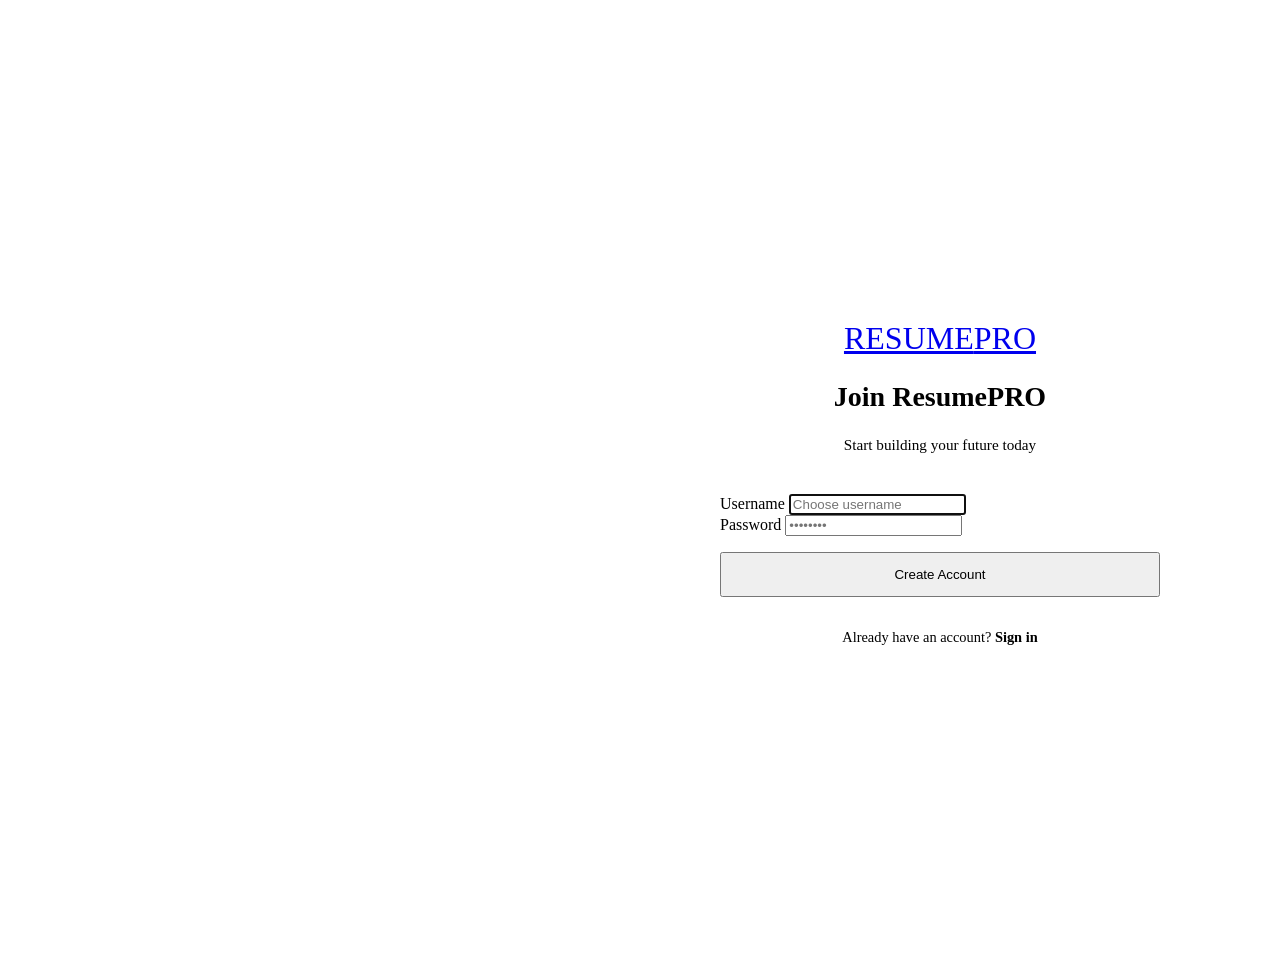
<file: target/classes/templates/signup.html>
<!DOCTYPE html>
<html xmlns:th="http://www.thymeleaf.org">
<head>
    <title>Create Account - ResumePRO</title>
    <meta name="viewport" content="width=device-width, initial-scale=1.0">
    <link rel="stylesheet" th:href="@{/css/style.css}">
</head>
<body style="display: flex; align-items: center; justify-content: center; min-height: 100vh; padding: 2rem; background: var(--bg-dark); position: relative; overflow: hidden;">
    <div class="dot-grid-bg"></div>
    <div class="glow-mesh" style="top: -15%; right: -10%; left: auto; width: 50%; height: 50%;"></div>

    <div class="glass-card animate-fade-up" style="width: 100%; max-width: 440px; padding: 3.5rem; position: relative; z-index: 10;">
        <div style="text-align: center; margin-bottom: 2.5rem;">
            <a href="/" class="logo" style="font-size: 2rem;">RESUME<span>PRO</span></a>
            <h2 style="margin-top: 1.5rem; font-size: 1.75rem; font-weight: 800;">Join ResumePRO</h2>
            <p style="color: var(--text-secondary); margin-top: 0.4rem; font-size: 0.95rem;">Start building your future today</p>
        </div>

        <form th:action="@{/signup}" method="post">
            <div class="form-group">
                <label>Username</label>
                <input type="text" name="username" placeholder="Choose username" required autofocus>
            </div>
            <div class="form-group">
                <label>Password</label>
                <input type="password" name="password" placeholder="••••••••" required>
            </div>
            <button type="submit" class="btn btn-primary" style="width: 100%; margin-top: 1rem; padding: 0.8rem;">Create Account</button>
        </form>

        <p style="text-align: center; margin-top: 2rem; color: var(--text-secondary); font-size: 0.9rem;">
            Already have an account? <a th:href="@{/login}" style="color: var(--primary); font-weight: 600; text-decoration: none;">Sign in</a>
        </p>
    </div>
</body>
</html>
</file>
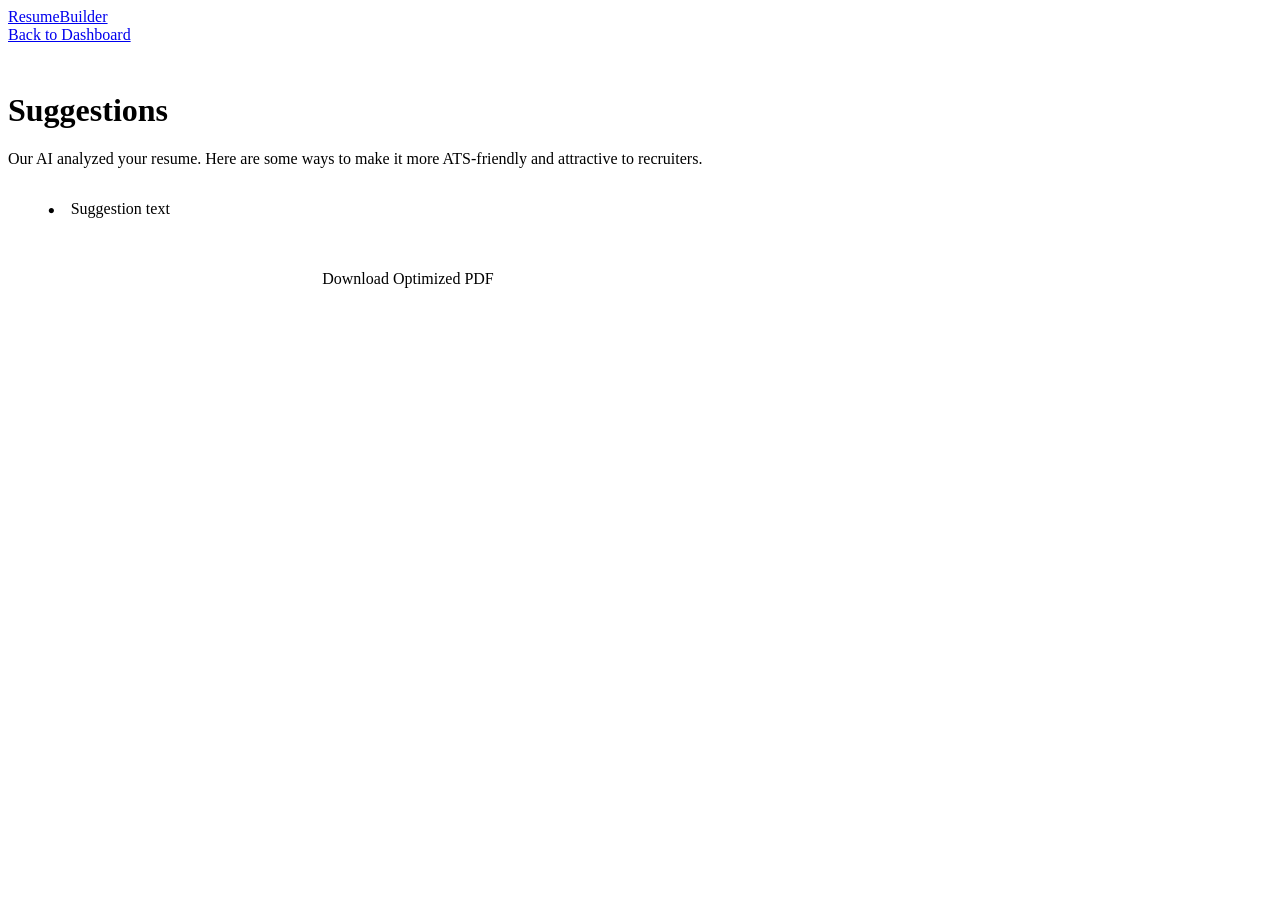
<file: target/classes/templates/suggestions.html>
<!DOCTYPE html>
<html xmlns:th="http://www.thymeleaf.org">
<head>
    <title>AI Suggestions - ResumeBuilder</title>
    <link rel="stylesheet" th:href="@{/css/style.css}">
    <link href="https://fonts.googleapis.com/css2?family=Inter:wght@400;600;700&display=swap" rel="stylesheet">
</head>
<body>
    <header>
        <div class="container">
            <nav>
                <a href="/dashboard" class="logo">ResumeBuilder</a>
                <div class="nav-links">
                    <a href="/dashboard" class="btn btn-outline">Back to Dashboard</a>
                </div>
            </nav>
        </div>
    </header>

    <main class="container" style="max-width: 800px; margin-top: 3rem;">
        <h1 th:text="'AI Suggestions for: ' + ${resume.title}">Suggestions</h1>
        <p style="color: var(--text-muted); margin-bottom: 2rem;">Our AI analyzed your resume. Here are some ways to make it more ATS-friendly and attractive to recruiters.</p>

        <div class="card" style="border-left: 4px solid var(--primary-color);">
            <ul style="list-style: none;">
                <li th:each="suggestion : ${suggestions}" style="margin-bottom: 1.5rem; display: flex; align-items: flex-start; gap: 1rem;">
                    <span style="color: var(--primary-color); font-weight: bold; font-size: 1.2rem;">•</span>
                    <span th:text="${suggestion}">Suggestion text</span>
                </li>
            </ul>
        </div>

        <div style="margin-top: 3rem; text-align: center;">
            <a th:href="@{/dashboard/download/{id}(id=${resume.id})}" class="btn btn-primary">Download Optimized PDF</a>
        </div>
    </main>
</body>
</html>
</file>
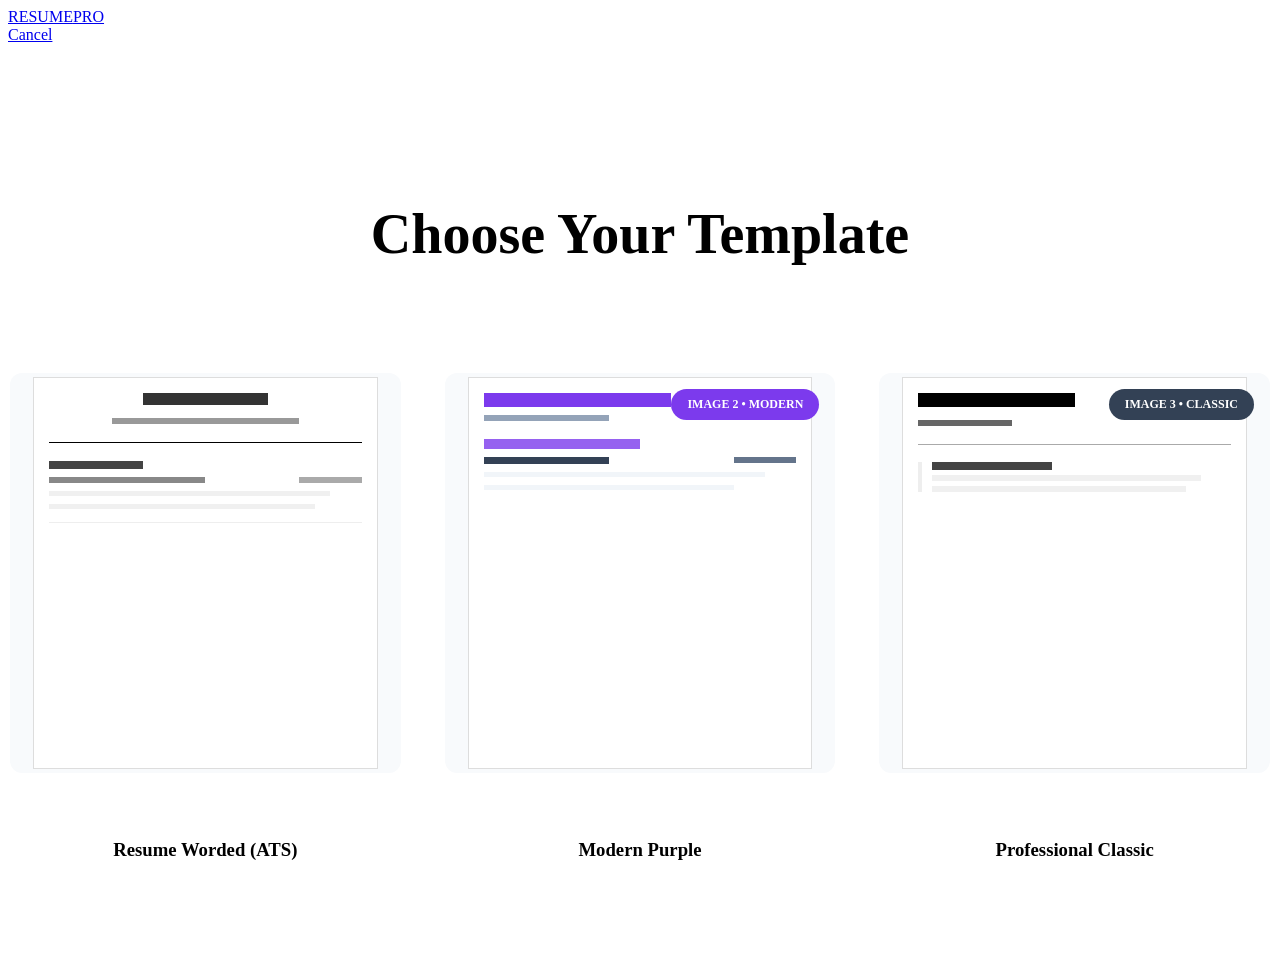
<file: target/classes/templates/template-select.html>
<!DOCTYPE html>
<html xmlns:th="http://www.thymeleaf.org">
<head>
    <title>Select Template - ResumePRO</title>
    <meta name="viewport" content="width=device-width, initial-scale=1.0">
    <link rel="stylesheet" th:href="@{/css/style.css}">
    <link href="https://fonts.googleapis.com/css2?family=Inter:wght@300;400;500;600;700&display=swap" rel="stylesheet">
    <style>
        .template-grid {
            display: grid;
            grid-template-columns: repeat(auto-fit, minmax(300px, 1fr));
            gap: 2.5rem;
            margin-top: 3rem;
        }
        @media (max-width: 768px) {
            .template-grid {
                grid-template-columns: 1fr;
                gap: 1.5rem;
            }
            .header-section h1 {
                font-size: 2.5rem !important;
            }
        }
        .template-card {
            transition: all 0.4s cubic-bezier(0.4, 0, 0.2, 1);
            cursor: pointer;
            border: 2px solid transparent;
            overflow: hidden;
            display: flex;
            flex-direction: column;
        }
        .template-card:hover {
            transform: translateY(-10px);
            border-color: var(--primary);
            box-shadow: 0 20px 40px rgba(124, 58, 237, 0.2);
        }
        .template-preview {
            height: 400px;
            background: #f8fafc;
            border-radius: 12px;
            margin-bottom: 1.5rem;
            position: relative;
            display: flex;
            align-items: center;
            justify-content: center;
            overflow: hidden;
        }
        .template-preview img {
            width: 90%;
            height: 90%;
            object-fit: contain;
            box-shadow: 0 10px 25px rgba(0,0,0,0.1);
            transition: transform 0.3s ease;
        }
        .template-card:hover .template-preview img {
            transform: scale(1.05);
        }
        .badge {
            position: absolute;
            top: 1rem;
            right: 1rem;
            padding: 0.5rem 1rem;
            border-radius: 20px;
            font-size: 0.75rem;
            font-weight: 600;
            background: var(--primary);
            color: white;
            z-index: 10;
        }
    </style>
</head>
<body class="bg-animate">
    <nav class="navbar glass">
        <div class="nav-content">
            <a href="/dashboard" class="logo">RESUME<span>PRO</span></a>
            <div class="nav-links">
                <a href="/dashboard" class="btn btn-outline">Cancel</a>
            </div>
        </div>
    </nav>

    <main class="container" style="padding-top: 120px;">
        <div class="header-section animate-fade-in" style="text-align: center; margin-bottom: 4rem;">
            <h1 class="gradient-text" style="font-size: 3.5rem; margin-bottom: 1rem;">Choose Your Template</h1>
            <p style="color: rgba(255,255,255,0.7); font-size: 1.2rem;">Select a professionally designed layout to start building your career story.</p>
        </div>

        <div class="template-grid">
            <!-- Classic ATS -->
            <div class="template-card glass animate-fade-in" style="animation-delay: 0.1s;" onclick="selectTemplate(1)">
                <div class="template-preview">
                    <span class="badge">IMAGE 1 • ATS</span>
                    <div style="width: 80%; height: 90%; background: white; border: 1px solid #ddd; padding: 15px; display: flex; flex-direction: column; gap: 8px;">
                        <div style="width: 40%; height: 12px; background: #333; margin: 0 auto 5px;"></div>
                        <div style="width: 60%; height: 6px; background: #999; margin: 0 auto 10px;"></div>
                        <div style="width: 100%; height: 1px; background: #000;"></div>
                        <div style="width: 30%; height: 8px; background: #444; margin-top: 10px;"></div>
                        <div style="display: flex; justify-content: space-between;">
                            <div style="width: 50%; height: 6px; background: #888;"></div>
                            <div style="width: 20%; height: 6px; background: #aaa;"></div>
                        </div>
                        <div style="width: 90%; height: 5px; background: #f0f0f0;"></div>
                        <div style="width: 85%; height: 5px; background: #f0f0f0;"></div>
                        <div style="width: 100%; height: 1px; background: #eee; margin-top: 5px;"></div>
                    </div>
                </div>
                <div style="padding: 1.5rem; text-align: center;">
                    <h3 style="margin-bottom: 0.5rem;">Resume Worded (ATS)</h3>
                    <p style="color: rgba(255,255,255,0.6); font-size: 0.9rem;">Clean, centered header, and horizontal lines. High-fidelity ATS layout.</p>
                </div>
            </div>

            <!-- Modern Purple -->
            <div class="template-card glass animate-fade-in" style="animation-delay: 0.2s;" onclick="selectTemplate(2)">
                <div class="template-preview">
                    <span class="badge" style="background: #7C3AED;">IMAGE 2 • MODERN</span>
                    <div style="width: 80%; height: 90%; background: white; border: 1px solid #ddd; padding: 15px; display: flex; flex-direction: column; gap: 8px;">
                        <div style="width: 60%; height: 14px; background: #7C3AED;"></div>
                        <div style="width: 40%; height: 6px; background: #94a3b8; margin-bottom: 10px;"></div>
                        <div style="width: 50%; height: 10px; background: #7C3AED; opacity: 0.8;"></div>
                        <div style="display: flex; justify-content: space-between;">
                            <div style="width: 40%; height: 7px; background: #334155;"></div>
                            <div style="width: 20%; height: 6px; background: #64748b;"></div>
                        </div>
                        <div style="width: 90%; height: 5px; background: #f1f5f9;"></div>
                        <div style="width: 80%; height: 5px; background: #f1f5f9;"></div>
                    </div>
                </div>
                <div style="padding: 1.5rem; text-align: center;">
                    <h3 style="margin-bottom: 0.5rem;">Modern Purple</h3>
                    <p style="color: rgba(255,255,255,0.6); font-size: 0.9rem;">Sleek left-aligned header with professional purple accents.</p>
                </div>
            </div>

            <!-- Creative -->
            <div class="template-card glass animate-fade-in" style="animation-delay: 0.3s;" onclick="selectTemplate(3)">
                <div class="template-preview">
                    <span class="badge" style="background: #334155;">IMAGE 3 • CLASSIC</span>
                    <div style="width: 80%; height: 90%; background: white; border: 1px solid #ddd; padding: 15px; display: flex; flex-direction: column; gap: 8px;">
                        <div style="width: 50%; height: 14px; background: #000; margin-bottom: 5px;"></div>
                        <div style="width: 30%; height: 6px; background: #666; margin-bottom: 10px;"></div>
                        <div style="width: 100%; height: 0.5px; background: #aaa;"></div>
                        <div style="display: flex; gap: 10px; margin-top: 10px;">
                            <div style="width: 4px; height: 100%; background: #eee;"></div>
                            <div style="flex: 1;">
                                <div style="width: 40%; height: 8px; background: #444; margin-bottom: 5px;"></div>
                                <div style="width: 90%; height: 6px; background: #f0f0f0; margin-bottom: 5px;"></div>
                                <div style="width: 85%; height: 6px; background: #f0f0f0;"></div>
                            </div>
                        </div>
                    </div>
                </div>
                <div style="padding: 1.5rem; text-align: center;">
                    <h3 style="margin-bottom: 0.5rem;">Professional Classic</h3>
                    <p style="color: rgba(255,255,255,0.6); font-size: 0.9rem;">Modern Times Roman style with a clean, detailed hierarchy.</p>
                </div>
            </div>
        </div>
    </main>

    <script>
        function selectTemplate(id) {
            window.location.href = '/dashboard/create?templateId=' + id;
        }
    </script>
</body>
</html>
</file>
